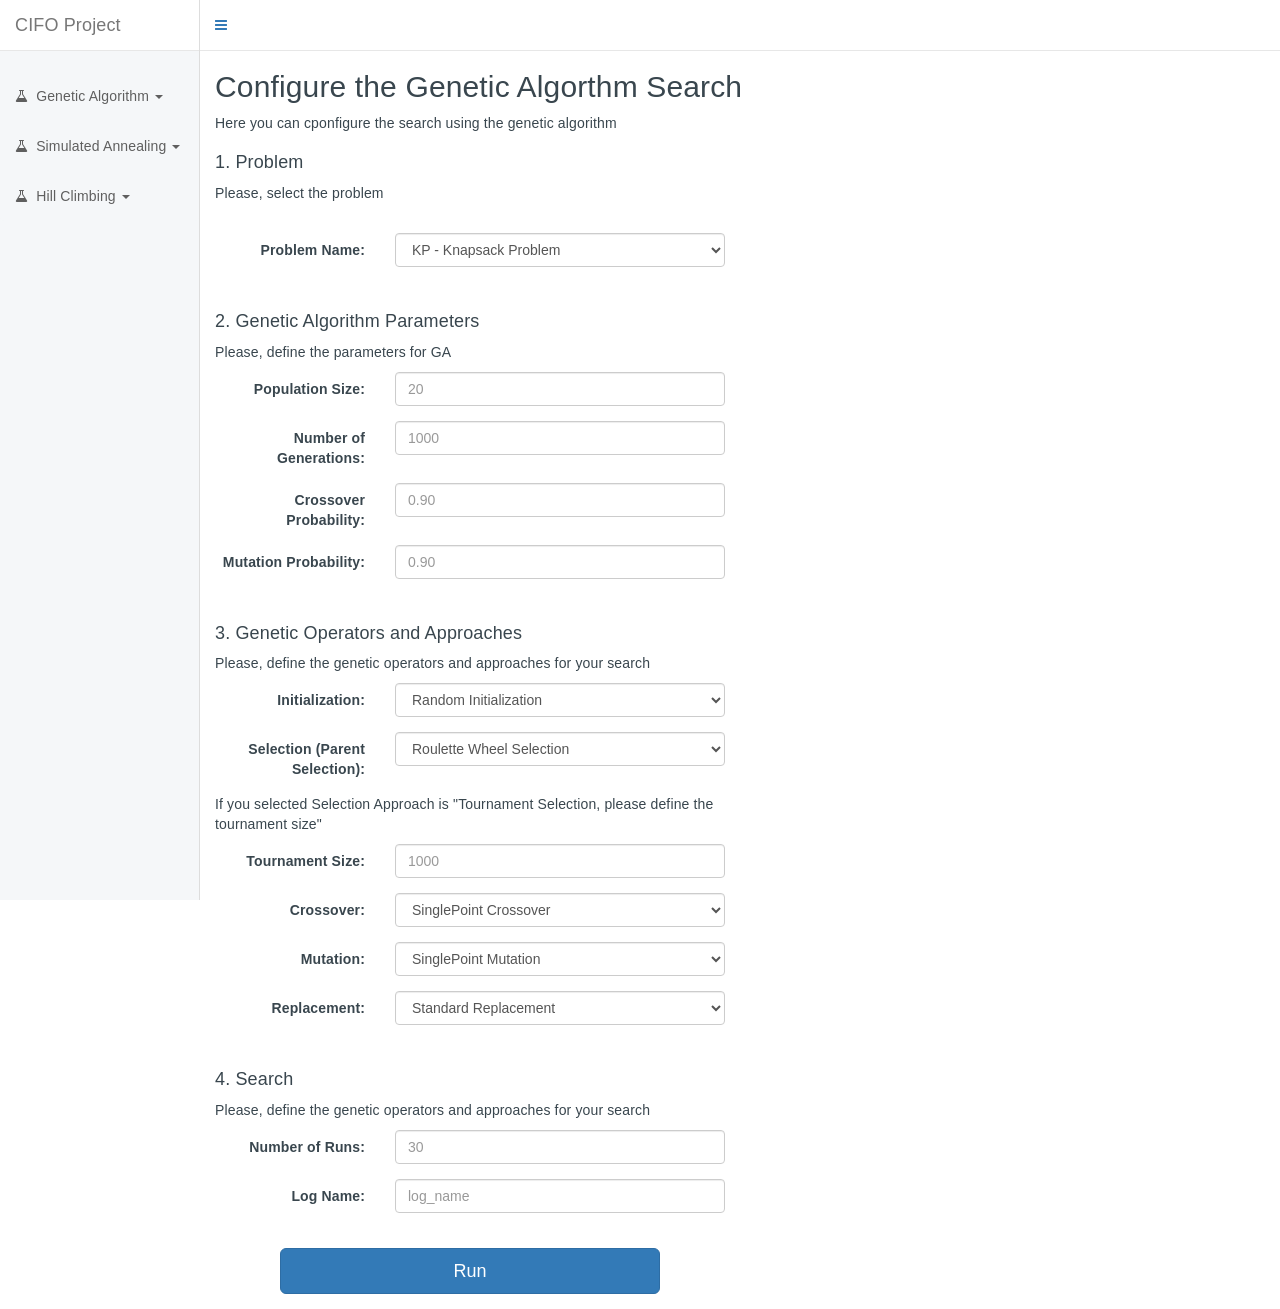
<file: Optimization Problems/Code/templates/index.html>
<!DOCTYPE html>
<html lang="en" >
<head>
  <meta charset="UTF-8">
  <title>CIFO</title>
  
  <link rel='stylesheet' href='../static/bootstrap-3.3.7/dist/css/bootstrap.min.css' >
  <link rel='stylesheet' href='../static/fontawesome4.7.0/css/font-awesome.min.css'>
  <link rel='stylesheet' href='https://maxcdn.bootstrapcdn.com/font-awesome/4.7.0/css/font-awesome.min.css'>
  <link rel="stylesheet" href="../static/css/style.css">

</head>
<body>
<!-- partial:index.partial.html -->
<nav class="mnb navbar navbar-default navbar-fixed-top">
  <div class="container-fluid">
    <div class="navbar-header">
      <button type="button" class="navbar-toggle collapsed" data-toggle="collapse" data-target="#navbar" aria-expanded="false" aria-controls="navbar">
        <span class="sr-only">Toggle navigation</span>
        <i class="ic fa fa-bars"></i>
      </button>
      <div style="padding: 15px 0;">
         <a href="#" id="msbo"><i class="ic fa fa-bars"></i></a>
      </div>
    </div>
    <div id="navbar" class="navbar-collapse collapse">
    </div>
  </div>
</nav>
<!--msb: main sidebar-->
<div class="msb bg-color-info" id="msb">
		<nav class="navbar navbar-default" role="navigation">
			<!-- Brand and toggle get grouped for better mobile display -->
			<div class="navbar-header">
				<div class="brand-wrapper">
					<!-- Brand -->
					<div class="brand-name-wrapper">
						<a class="navbar-brand" href="#">
							CIFO Project
						</a>
					</div>
				</div>
			</div>

			<!-- Main Menu -->
			<div class="side-menu-container">
				<ul class="nav navbar-nav">

          <!-- Dropdown GA
          ---------------------------------------------------------------------------------- -->
          <li class="panel panel-default">
            <a href="#GA_submenu" data-toggle="collapse" aria-expanded="false" class="dropdown-toggle">
                <i class="fa fa-flask"></i>Genetic Algorithm
                <span class="caret"></span>
            </a>
            <ul class="panel-body nav navbar-nav collapse list-unstyled" id="GA_submenu">
                <li><a href="#"><i class="fa fa-play-circle"></i>Search</a></li>
                <li><a href="#"><i class="fa fa-play-circle"></i>Report</a></li>
            </ul>
          </li>

          <!-- Dropdown SA
          ---------------------------------------------------------------------------------- -->
          <li class="panel panel-default">
              <a href="#SA_submenu" data-toggle="collapse" aria-expanded="false" class="dropdown-toggle">
                  <i class="fa fa-flask"></i>Simulated Annealing
                  <span class="caret"></span>
              </a>
              <ul class="panel-body nav navbar-nav collapse list-unstyled" id="SA_submenu">
                  <li><a href="#"><i class="fa fa-play-circle"></i>Search</a></li>
                  <li><a href="#"><i class="fa fa-play-circle"></i>Report</a></li>
              </ul>
            </li>


          <!-- Dropdown HC
          ---------------------------------------------------------------------------------- -->
          <li class="panel panel-default">
              <a href="#HC_submenu" data-toggle="collapse" aria-expanded="false" class="dropdown-toggle">
                  <i class="fa fa-flask"></i>Hill Climbing
                  <span class="caret"></span>
              </a>
              <ul class="panel-body nav navbar-nav collapse list-unstyled" id="HC_submenu">
                  <li><a href="#"><i class="fa fa-play-circle"></i>Search</a></li>
                  <li><a href="#"><i class="fa fa-play-circle"></i>Report</a></li>
              </ul>
            </li>  
        </ul>
			</div><!-- /.navbar-collapse -->
		</nav>  
</div>


<!--main content wrapper-->
<div class="mcw">
  <div class="container-fluid">
    <h2 clss="bd-title">Configure the Genetic Algorthm Search</h2>
    
    <div class="row">
      <div class="col-md-12">
       <p>Here you can cponfigure the search using the genetic algorithm</p>
      </div>
    </div>

    <h4 clss="bd-title">1. Problem</h4>
    <p>Please, select the problem</p>

    <div class="row">
        <div class="col-md-6">
           <br>
            <!-- Problem 
            ------------------------------------------------------------------------------------------------------------------------------ -->
            <form class="form-horizontal">

              <!-- Problem
              ------------------------------------------------------------------------------------------------------------------------------ -->
              <div class="form-group">
                  <label class="control-label col-sm-4" for="problem_name">Problem Name:</label>
                  <div class="col-sm-8">
                        <select class="form-control">
                            <option value="volvo">KP - Knapsack Problem</option>
                            <option value="saab">TSP Travel Salesman Problem</option>
                            <option value="mercedes">PIP - Portfolio Investment Problem</option>
                            <option value="audi">...</option>
                        </select>   
                  </div>
              </div>
              
              <br>
              <h4 clss="bd-title">2. Genetic Algorithm Parameters</h4>
              <p>Please, define the parameters for GA</p>
              <!-- Population Size 
              ------------------------------------------------------------------------------------------------------------------------------ -->
              <div class="form-group">
                  <label class="control-label col-sm-4" for="population_size">Population Size:</label>
                  <div class="col-sm-8">
                    <input type="number" class="form-control" id="population_size" placeholder="20" name="population_size">
                  </div>
              </div>
              <!-- Number of generatioons
              ------------------------------------------------------------------------------------------------------------------------------ -->
              <div class="form-group">
                  <label class="control-label col-sm-4" for="number_of_generations">Number of Generations:</label>
                  <div class="col-sm-8">
                    <input type="number" class="form-control" id="number_of_generations" placeholder="1000" name="number_of_generations">
                  </div>
              </div>
              <!-- Cross
              ------------------------------------------------------------------------------------------------------------------------------ -->
              <div class="form-group">
                  <label class="control-label col-sm-4" for="crossover_probability">Crossover Probability:</label>
                  <div class="col-sm-8">
                    <input type="number" class="form-control" id="crossover_probability" placeholder="0.90" name="crossover_probability">
                  </div>
              </div>
              <!-- Population Size 
              ------------------------------------------------------------------------------------------------------------------------------ -->
              <div class="form-group">
                  <label class="control-label col-sm-4" for="mutation_probability">Mutation Probability:</label>
                  <div class="col-sm-8">
                    <input type="number" class="form-control" id="mutation_probability" placeholder="0.90" name="mutation_probability">
                  </div>
              </div>
              
              <br>
              <h4 clss="bd-title">3. Genetic Operators and Approaches</h4>
              <p>Please, define the genetic operators and approaches for your search</p>

              <!-- Initialization
              ------------------------------------------------------------------------------------------------------------------------------ -->
              <div class="form-group">
                  <label class="control-label col-sm-4" for="problem_name">Initialization:</label>
                  <div class="col-sm-8">
                        <select class="form-control">
                            <option value="volvo">Random Initialization</option>
                            <option value="saab">...</option>
                            <option value="mercedes">...</option>
                            <option value="audi">...</option>
                        </select>   
                  </div>
              </div>
              <!-- Selection
              ------------------------------------------------------------------------------------------------------------------------------ -->
              <div class="form-group">
                  <label class="control-label col-sm-4" for="problem_name">Selection (Parent Selection):</label>
                  <div class="col-sm-8">
                        <select class="form-control">
                            <option value="volvo">Roulette Wheel Selection</option>
                            <option value="saab">Rank Selection</option>
                            <option value="mercedes">Tournament Selection</option>
                            <option value="audi">...</option>
                        </select>   
                  </div>
              </div>
              <p>If you selected Selection Approach is "Tournament Selection, please define the tournament size"</p>
              <!-- Tournament Size
              ------------------------------------------------------------------------------------------------------------------------------ -->
              <div class="form-group">
                  <label class="control-label col-sm-4" for="tournament_size">Tournament Size:</label>
                  <div class="col-sm-8">
                    <input type="number" class="form-control" id="number_of_generations" placeholder="1000" name="number_of_generations">
                  </div>
              </div>
              <!-- Crossover
              ------------------------------------------------------------------------------------------------------------------------------ -->
              <div class="form-group">
                  <label class="control-label col-sm-4" for="crossover_approach">Crossover:</label>
                  <div class="col-sm-8">
                        <select class="form-control">
                            <option value="volvo">SinglePoint  Crossover</option>
                            <option value="saab">...</option>
                            <option value="mercedes">...</option>
                            <option value="audi">...</option>
                        </select>   
                  </div>
              </div>
               <!-- Mutation
              ------------------------------------------------------------------------------------------------------------------------------ -->
              <div class="form-group">
                  <label class="control-label col-sm-4" for="mutation_aproach">Mutation:</label>
                  <div class="col-sm-8">
                        <select class="form-control">
                            <option value="volvo">SinglePoint Mutation</option>
                            <option value="saab">...</option>
                            <option value="mercedes">...</option>
                            <option value="audi">...</option>
                        </select>   
                  </div>
              </div>    
              <!-- Replacement
              ------------------------------------------------------------------------------------------------------------------------------ -->
              <div class="form-group">
                  <label class="control-label col-sm-4" for="replacement_approach">Replacement:</label>
                  <div class="col-sm-8">
                        <select class="form-control">
                            <option value="volvo">Standard Replacement</option>
                            <option value="saab">Elitism Replacement</option>
                            <option value="mercedes">...</option>
                            <option value="audi">...</option>
                        </select>   
                  </div>
              </div> 
              
              
              <br>
              <h4 clss="bd-title">4. Search</h4>
              <p>Please, define the genetic operators and approaches for your search</p>
              <!-- Number of Runs
              ------------------------------------------------------------------------------------------------------------------------------ -->
              <div class="form-group">
                  <label class="control-label col-sm-4" for="tournament_size">Number of Runs:</label>
                  <div class="col-sm-8">
                    <input type="number" class="form-control" id="number_of_runs" placeholder="30" name="number_of_runs">
                  </div>
              </div>

              <!-- Log File Name
              ------------------------------------------------------------------------------------------------------------------------------ -->
              <div class="form-group">
                  <label class="control-label col-sm-4" for="tournament_size">Log Name:</label>
                  <div class="col-sm-8">
                    <input type="text" class="form-control" id="log_filename" placeholder="log_name" name="log_filename">
                  </div>
              </div>

              <br>

              <div class="row">
                <div class="form-group">
                  <div class="col-sm-2"> </div>
                  <input class="btn btn-primary btn-lg col-sm-8" type="submit" value="Run">
                  <div class="col-sm-2"> </div>
                </div>
              </div>
          </form>
        </div>
    </div>
    


</div>


<!-- partial -->
<script src='../static/js/jquery-3.4.1.js'></script>
<script src='../static/bootstrap-3.3.7/dist/js/bootstrap.js'></script>
<script src="../static/js/script.js"></script>

</body>
</html>
</file>
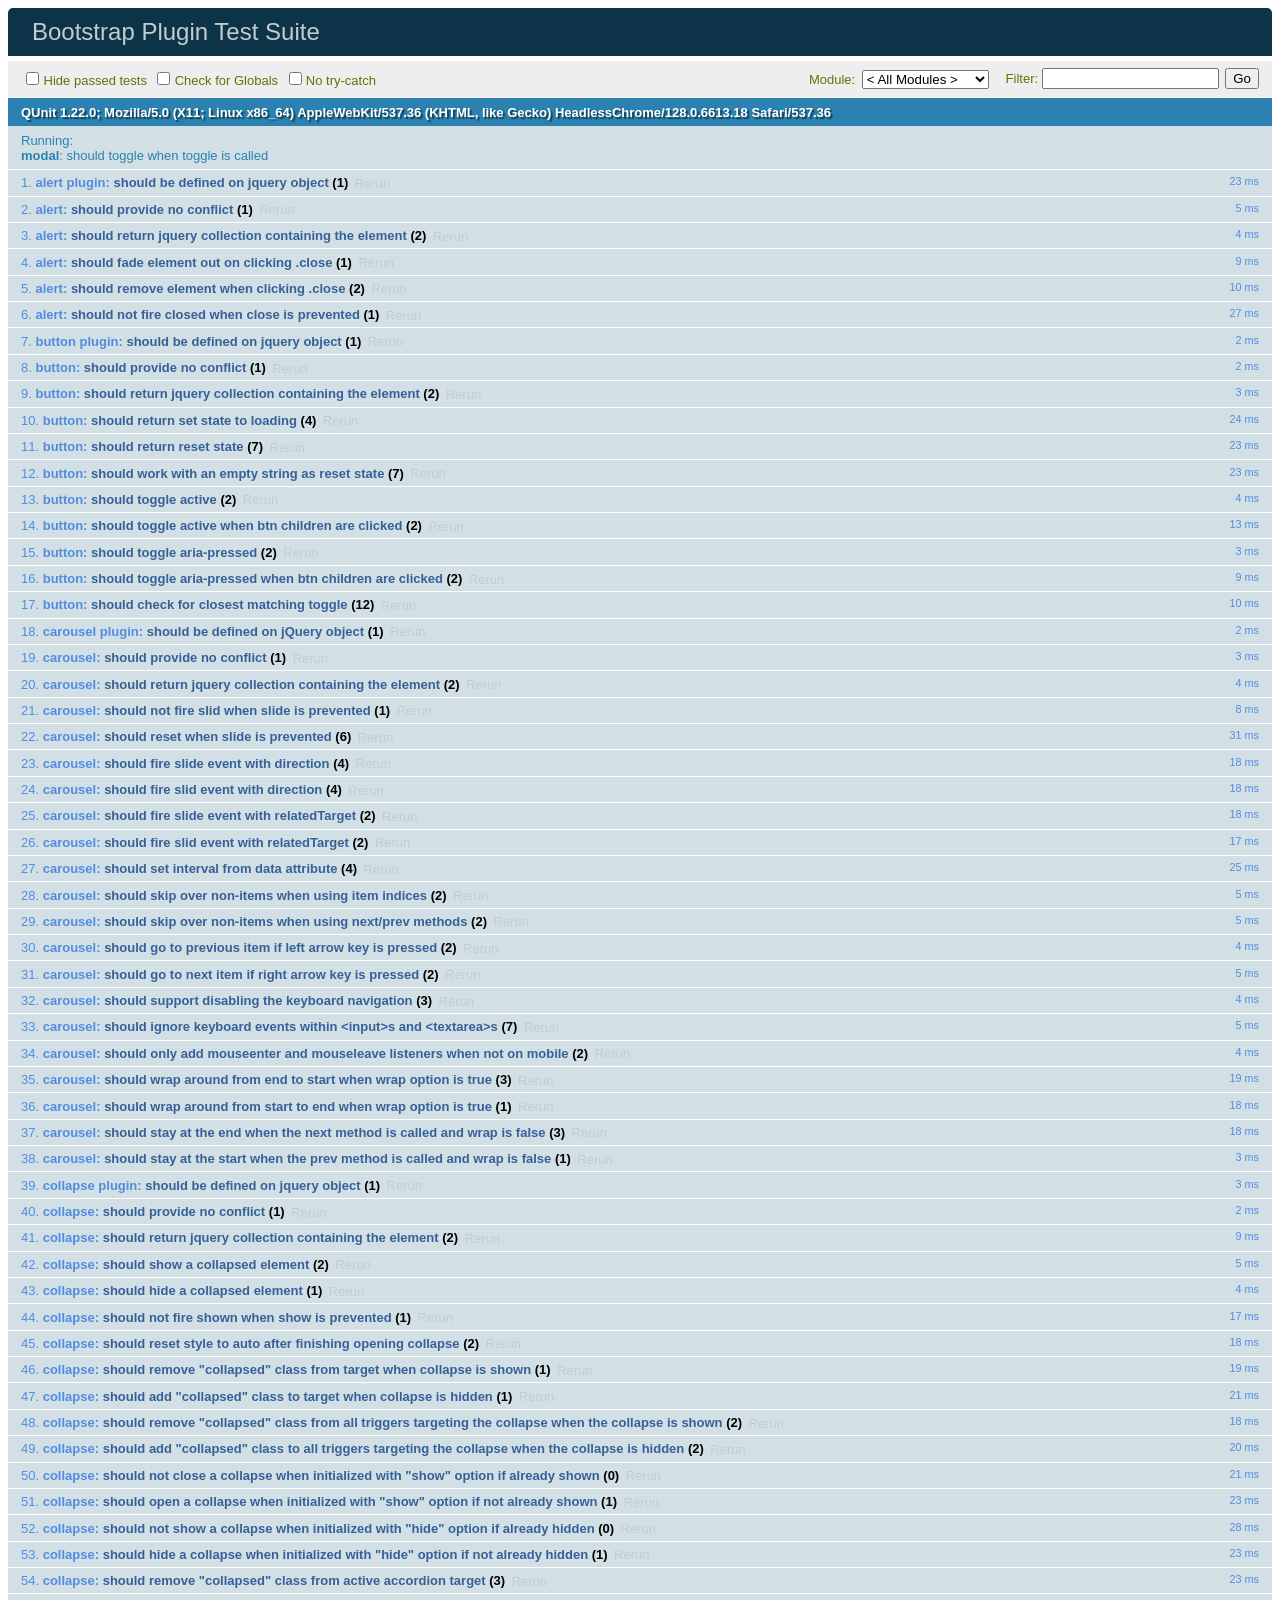
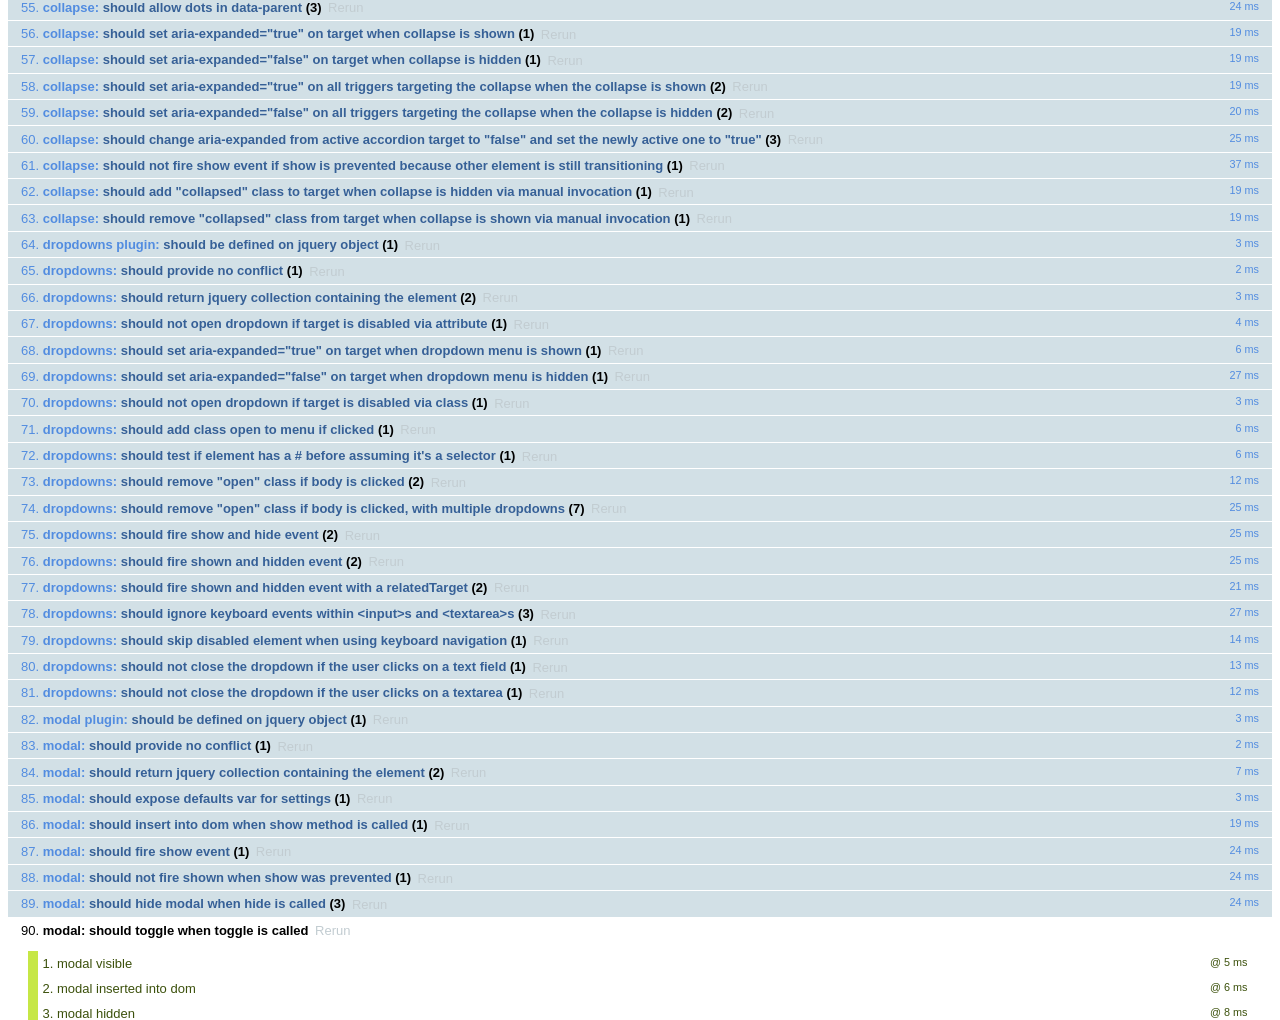
<file: Optimization Problems/Code/static/bootstrap-3.3.7/js/tests/index.html>
<!DOCTYPE html>
<html>
  <head>
    <meta charset="utf-8">
    <title>Bootstrap Plugin Test Suite</title>
    <meta name="viewport" content="width=device-width, initial-scale=1">

    <!-- jQuery -->
    <script src="vendor/jquery.min.js"></script>
    <script>
      // Disable jQuery event aliases to ensure we don't accidentally use any of them
      (function () {
        var eventAliases = [
          'blur',
          'focus',
          'focusin',
          'focusout',
          'load',
          'resize',
          'scroll',
          'unload',
          'click',
          'dblclick',
          'mousedown',
          'mouseup',
          'mousemove',
          'mouseover',
          'mouseout',
          'mouseenter',
          'mouseleave',
          'change',
          'select',
          'submit',
          'keydown',
          'keypress',
          'keyup',
          'error',
          'contextmenu',
          'hover',
          'bind',
          'unbind',
          'delegate',
          'undelegate'
        ]
        for (var i = 0; i < eventAliases.length; i++) {
          var eventAlias = eventAliases[i]
          $.fn[eventAlias] = function () {
            throw new Error('Using the ".' + eventAlias + '()" method is not allowed, so that Bootstrap can be compatible with custom jQuery builds which exclude the "event aliases" module that defines said method. See https://github.com/twbs/bootstrap/blob/master/CONTRIBUTING.md#js')
          }
        }
      })()
    </script>

    <!-- QUnit -->
    <link rel="stylesheet" href="vendor/qunit.css" media="screen">
    <script src="vendor/qunit.js"></script>
    <script>
      // See https://github.com/axemclion/grunt-saucelabs#test-result-details-with-qunit
      var log = []
      // Require assert.expect in each test
      QUnit.config.requireExpects = true
      QUnit.done(function (testResults) {
        var tests = []
        for (var i = 0, len = log.length; i < len; i++) {
          var details = log[i]
          tests.push({
            name: details.name,
            result: details.result,
            expected: details.expected,
            actual: details.actual,
            source: details.source
          })
        }
        testResults.tests = tests

        window.global_test_results = testResults
      })

      QUnit.testStart(function (testDetails) {
        $(window).scrollTop(0)
        QUnit.log(function (details) {
          if (!details.result) {
            details.name = testDetails.name
            log.push(details)
          }
        })
      })

      // Cleanup
      QUnit.testDone(function () {
        $('#qunit-fixture').empty()
        $('#modal-test, .modal-backdrop').remove()
      })

      // Display fixture on-screen on iOS to avoid false positives
      if (/iPhone|iPad|iPod/.test(navigator.userAgent)) {
        QUnit.begin(function() {
          $('#qunit-fixture').css({ top: 0, left: 0 })
        })

        QUnit.done(function () {
          $('#qunit-fixture').css({ top: '', left: '' })
        })
      }

      // Disable deprecated global QUnit method aliases in preparation for QUnit v2
      (function () {
        var methodNames = [
          'async',
          'asyncTest',
          'deepEqual',
          'equal',
          'expect',
          'module',
          'notDeepEqual',
          'notEqual',
          'notPropEqual',
          'notStrictEqual',
          'ok',
          'propEqual',
          'push',
          'start',
          'stop',
          'strictEqual',
          'test',
          'throws'
        ];
        for (var i = 0; i < methodNames.length; i++) {
          var methodName = methodNames[i];
          window[methodName] = undefined;
        }
      })();
    </script>

    <!-- Plugin sources -->
    <script>$.support.transition = false</script>
    <script src="../../js/alert.js"></script>
    <script src="../../js/button.js"></script>
    <script src="../../js/carousel.js"></script>
    <script src="../../js/collapse.js"></script>
    <script src="../../js/dropdown.js"></script>
    <script src="../../js/modal.js"></script>
    <script src="../../js/scrollspy.js"></script>
    <script src="../../js/tab.js"></script>
    <script src="../../js/tooltip.js"></script>
    <script src="../../js/popover.js"></script>
    <script src="../../js/affix.js"></script>

    <!-- Unit tests -->
    <script src="unit/alert.js"></script>
    <script src="unit/button.js"></script>
    <script src="unit/carousel.js"></script>
    <script src="unit/collapse.js"></script>
    <script src="unit/dropdown.js"></script>
    <script src="unit/modal.js"></script>
    <script src="unit/scrollspy.js"></script>
    <script src="unit/tab.js"></script>
    <script src="unit/tooltip.js"></script>
    <script src="unit/popover.js"></script>
    <script src="unit/affix.js"></script>

  </head>
  <body>
    <div id="qunit-container">
      <div id="qunit"></div>
      <div id="qunit-fixture"></div>
    </div>
  </body>
</html>
</file>
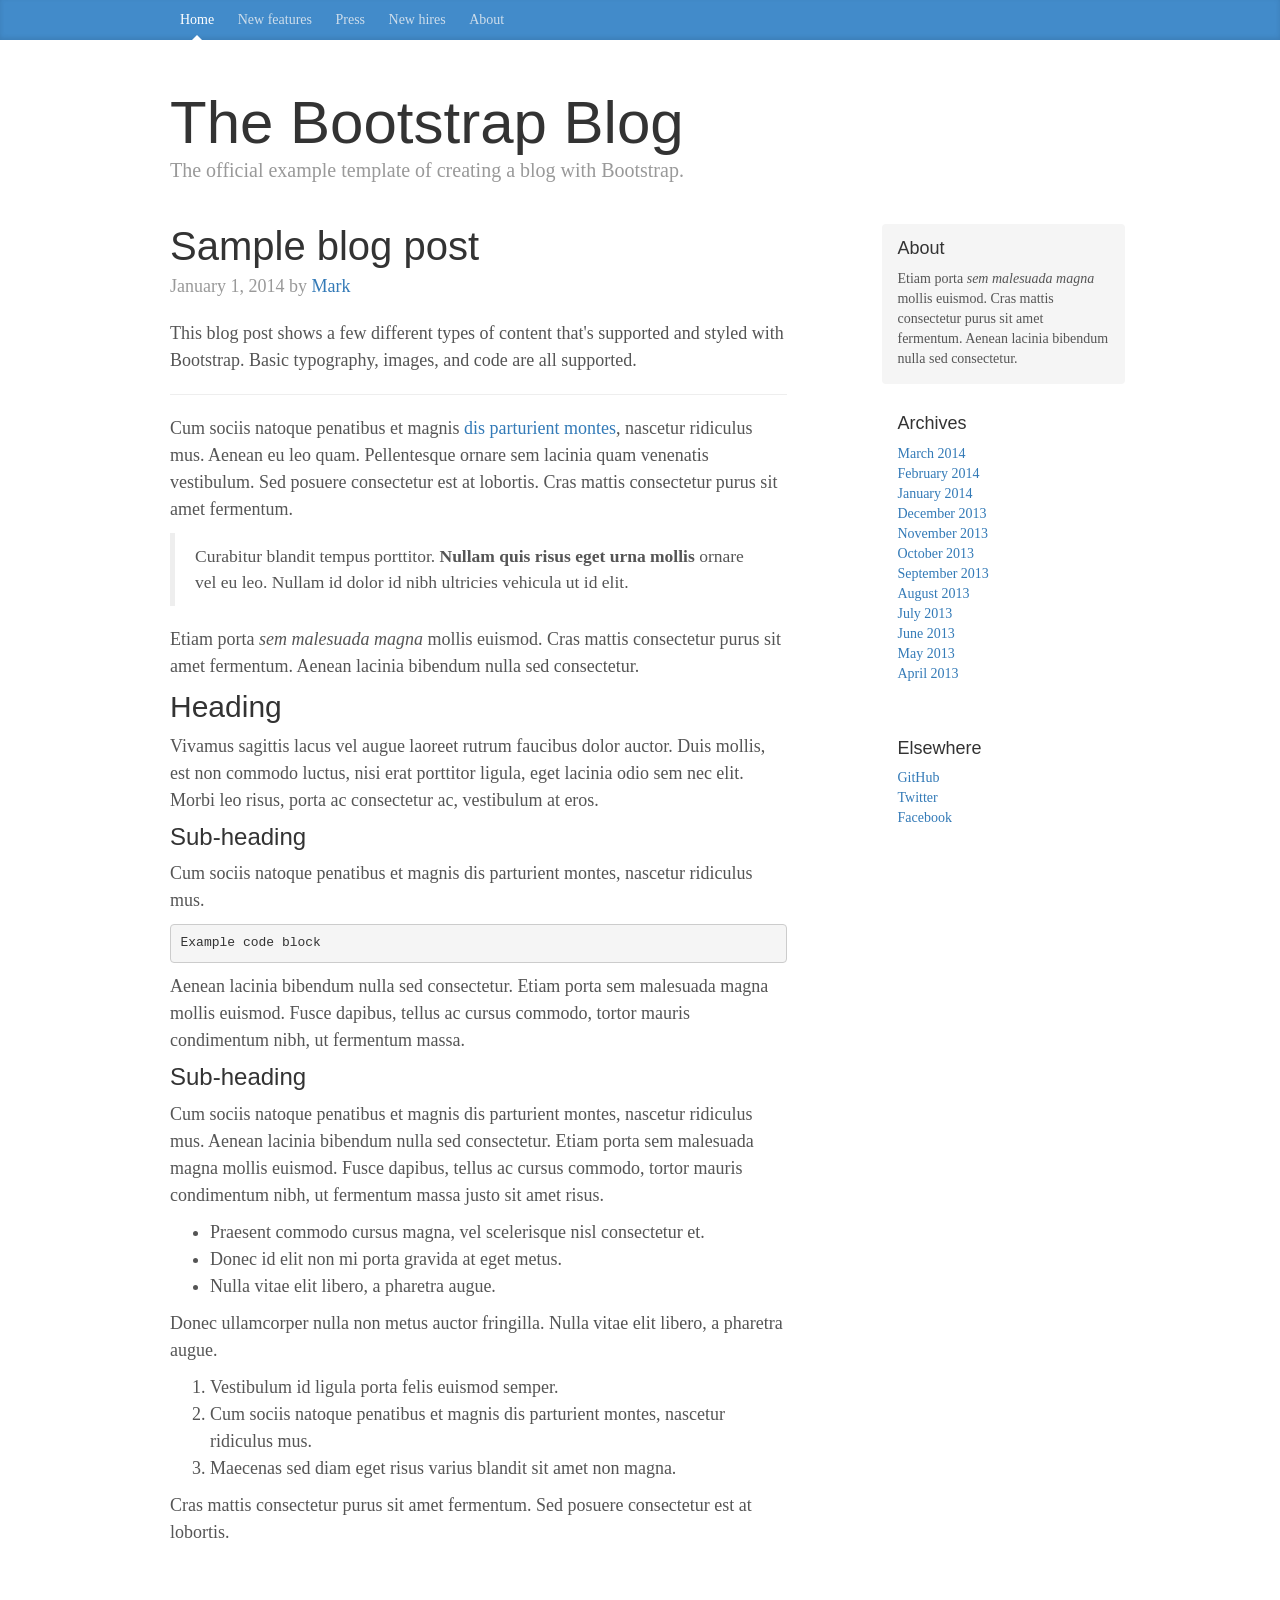
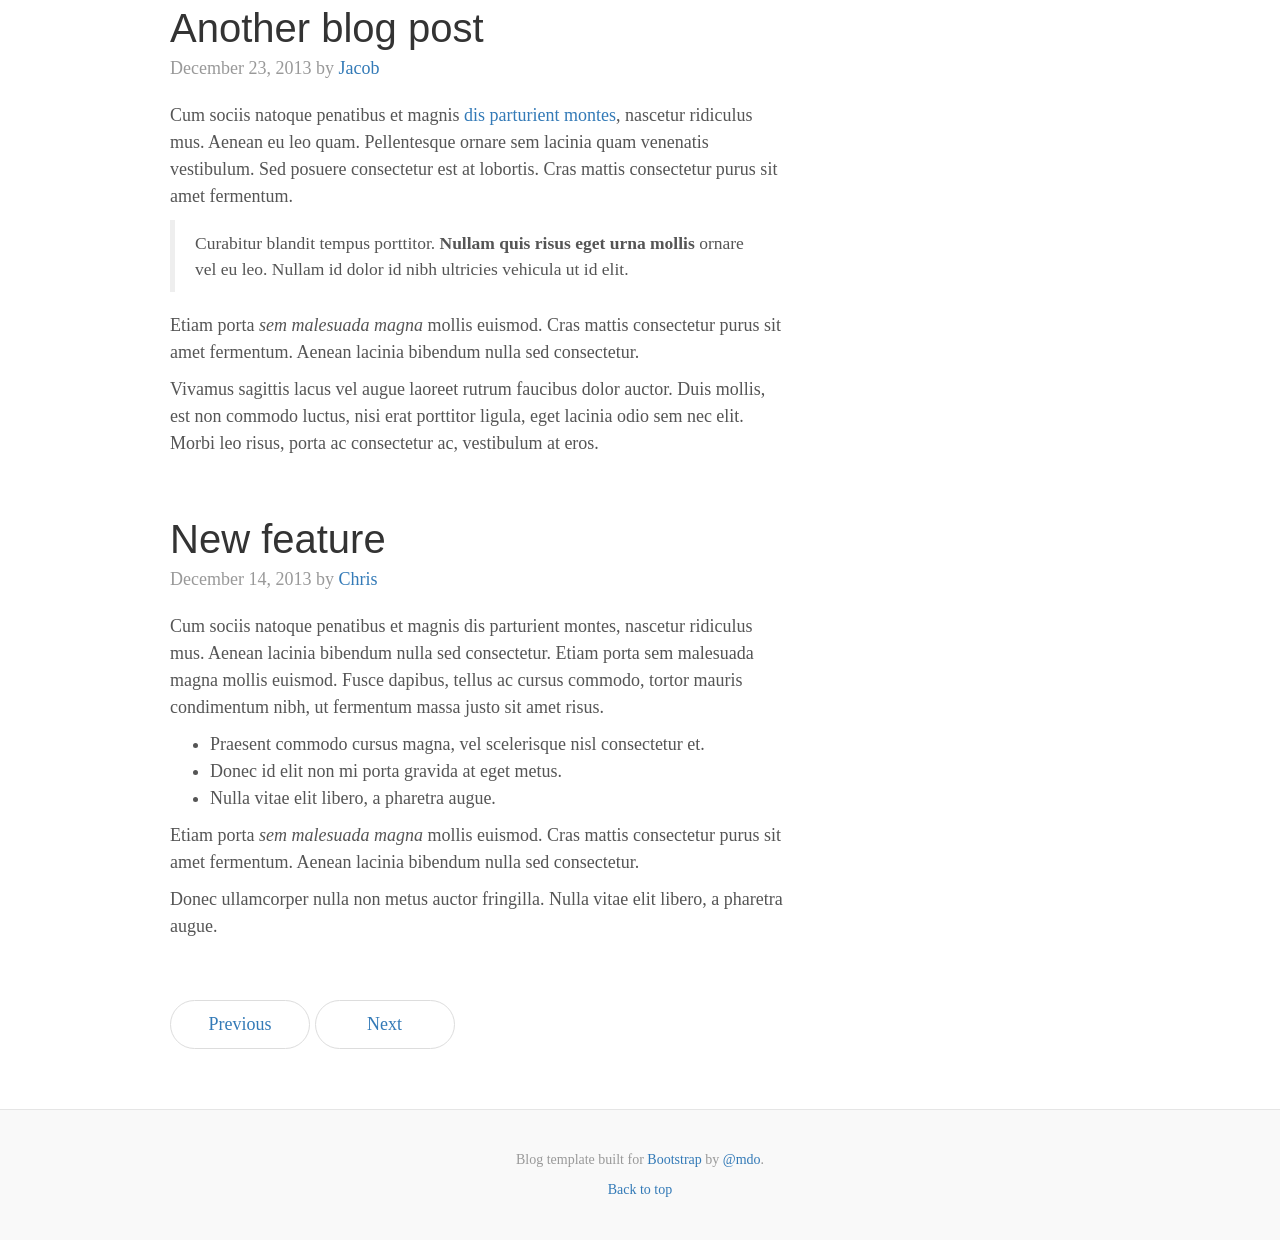
<file: Optimization Problems/Code/static/bootstrap-3.3.7/docs/examples/blog/index.html>
<!DOCTYPE html>
<html lang="en">
  <head>
    <meta charset="utf-8">
    <meta http-equiv="X-UA-Compatible" content="IE=edge">
    <meta name="viewport" content="width=device-width, initial-scale=1">
    <!-- The above 3 meta tags *must* come first in the head; any other head content must come *after* these tags -->
    <meta name="description" content="">
    <meta name="author" content="">
    <link rel="icon" href="../../favicon.ico">

    <title>Blog Template for Bootstrap</title>

    <!-- Bootstrap core CSS -->
    <link href="../../dist/css/bootstrap.min.css" rel="stylesheet">

    <!-- IE10 viewport hack for Surface/desktop Windows 8 bug -->
    <link href="../../assets/css/ie10-viewport-bug-workaround.css" rel="stylesheet">

    <!-- Custom styles for this template -->
    <link href="blog.css" rel="stylesheet">

    <!-- Just for debugging purposes. Don't actually copy these 2 lines! -->
    <!--[if lt IE 9]><script src="../../assets/js/ie8-responsive-file-warning.js"></script><![endif]-->
    <script src="../../assets/js/ie-emulation-modes-warning.js"></script>

    <!-- HTML5 shim and Respond.js for IE8 support of HTML5 elements and media queries -->
    <!--[if lt IE 9]>
      <script src="https://oss.maxcdn.com/html5shiv/3.7.3/html5shiv.min.js"></script>
      <script src="https://oss.maxcdn.com/respond/1.4.2/respond.min.js"></script>
    <![endif]-->
  </head>

  <body>

    <div class="blog-masthead">
      <div class="container">
        <nav class="blog-nav">
          <a class="blog-nav-item active" href="#">Home</a>
          <a class="blog-nav-item" href="#">New features</a>
          <a class="blog-nav-item" href="#">Press</a>
          <a class="blog-nav-item" href="#">New hires</a>
          <a class="blog-nav-item" href="#">About</a>
        </nav>
      </div>
    </div>

    <div class="container">

      <div class="blog-header">
        <h1 class="blog-title">The Bootstrap Blog</h1>
        <p class="lead blog-description">The official example template of creating a blog with Bootstrap.</p>
      </div>

      <div class="row">

        <div class="col-sm-8 blog-main">

          <div class="blog-post">
            <h2 class="blog-post-title">Sample blog post</h2>
            <p class="blog-post-meta">January 1, 2014 by <a href="#">Mark</a></p>

            <p>This blog post shows a few different types of content that's supported and styled with Bootstrap. Basic typography, images, and code are all supported.</p>
            <hr>
            <p>Cum sociis natoque penatibus et magnis <a href="#">dis parturient montes</a>, nascetur ridiculus mus. Aenean eu leo quam. Pellentesque ornare sem lacinia quam venenatis vestibulum. Sed posuere consectetur est at lobortis. Cras mattis consectetur purus sit amet fermentum.</p>
            <blockquote>
              <p>Curabitur blandit tempus porttitor. <strong>Nullam quis risus eget urna mollis</strong> ornare vel eu leo. Nullam id dolor id nibh ultricies vehicula ut id elit.</p>
            </blockquote>
            <p>Etiam porta <em>sem malesuada magna</em> mollis euismod. Cras mattis consectetur purus sit amet fermentum. Aenean lacinia bibendum nulla sed consectetur.</p>
            <h2>Heading</h2>
            <p>Vivamus sagittis lacus vel augue laoreet rutrum faucibus dolor auctor. Duis mollis, est non commodo luctus, nisi erat porttitor ligula, eget lacinia odio sem nec elit. Morbi leo risus, porta ac consectetur ac, vestibulum at eros.</p>
            <h3>Sub-heading</h3>
            <p>Cum sociis natoque penatibus et magnis dis parturient montes, nascetur ridiculus mus.</p>
            <pre><code>Example code block</code></pre>
            <p>Aenean lacinia bibendum nulla sed consectetur. Etiam porta sem malesuada magna mollis euismod. Fusce dapibus, tellus ac cursus commodo, tortor mauris condimentum nibh, ut fermentum massa.</p>
            <h3>Sub-heading</h3>
            <p>Cum sociis natoque penatibus et magnis dis parturient montes, nascetur ridiculus mus. Aenean lacinia bibendum nulla sed consectetur. Etiam porta sem malesuada magna mollis euismod. Fusce dapibus, tellus ac cursus commodo, tortor mauris condimentum nibh, ut fermentum massa justo sit amet risus.</p>
            <ul>
              <li>Praesent commodo cursus magna, vel scelerisque nisl consectetur et.</li>
              <li>Donec id elit non mi porta gravida at eget metus.</li>
              <li>Nulla vitae elit libero, a pharetra augue.</li>
            </ul>
            <p>Donec ullamcorper nulla non metus auctor fringilla. Nulla vitae elit libero, a pharetra augue.</p>
            <ol>
              <li>Vestibulum id ligula porta felis euismod semper.</li>
              <li>Cum sociis natoque penatibus et magnis dis parturient montes, nascetur ridiculus mus.</li>
              <li>Maecenas sed diam eget risus varius blandit sit amet non magna.</li>
            </ol>
            <p>Cras mattis consectetur purus sit amet fermentum. Sed posuere consectetur est at lobortis.</p>
          </div><!-- /.blog-post -->

          <div class="blog-post">
            <h2 class="blog-post-title">Another blog post</h2>
            <p class="blog-post-meta">December 23, 2013 by <a href="#">Jacob</a></p>

            <p>Cum sociis natoque penatibus et magnis <a href="#">dis parturient montes</a>, nascetur ridiculus mus. Aenean eu leo quam. Pellentesque ornare sem lacinia quam venenatis vestibulum. Sed posuere consectetur est at lobortis. Cras mattis consectetur purus sit amet fermentum.</p>
            <blockquote>
              <p>Curabitur blandit tempus porttitor. <strong>Nullam quis risus eget urna mollis</strong> ornare vel eu leo. Nullam id dolor id nibh ultricies vehicula ut id elit.</p>
            </blockquote>
            <p>Etiam porta <em>sem malesuada magna</em> mollis euismod. Cras mattis consectetur purus sit amet fermentum. Aenean lacinia bibendum nulla sed consectetur.</p>
            <p>Vivamus sagittis lacus vel augue laoreet rutrum faucibus dolor auctor. Duis mollis, est non commodo luctus, nisi erat porttitor ligula, eget lacinia odio sem nec elit. Morbi leo risus, porta ac consectetur ac, vestibulum at eros.</p>
          </div><!-- /.blog-post -->

          <div class="blog-post">
            <h2 class="blog-post-title">New feature</h2>
            <p class="blog-post-meta">December 14, 2013 by <a href="#">Chris</a></p>

            <p>Cum sociis natoque penatibus et magnis dis parturient montes, nascetur ridiculus mus. Aenean lacinia bibendum nulla sed consectetur. Etiam porta sem malesuada magna mollis euismod. Fusce dapibus, tellus ac cursus commodo, tortor mauris condimentum nibh, ut fermentum massa justo sit amet risus.</p>
            <ul>
              <li>Praesent commodo cursus magna, vel scelerisque nisl consectetur et.</li>
              <li>Donec id elit non mi porta gravida at eget metus.</li>
              <li>Nulla vitae elit libero, a pharetra augue.</li>
            </ul>
            <p>Etiam porta <em>sem malesuada magna</em> mollis euismod. Cras mattis consectetur purus sit amet fermentum. Aenean lacinia bibendum nulla sed consectetur.</p>
            <p>Donec ullamcorper nulla non metus auctor fringilla. Nulla vitae elit libero, a pharetra augue.</p>
          </div><!-- /.blog-post -->

          <nav>
            <ul class="pager">
              <li><a href="#">Previous</a></li>
              <li><a href="#">Next</a></li>
            </ul>
          </nav>

        </div><!-- /.blog-main -->

        <div class="col-sm-3 col-sm-offset-1 blog-sidebar">
          <div class="sidebar-module sidebar-module-inset">
            <h4>About</h4>
            <p>Etiam porta <em>sem malesuada magna</em> mollis euismod. Cras mattis consectetur purus sit amet fermentum. Aenean lacinia bibendum nulla sed consectetur.</p>
          </div>
          <div class="sidebar-module">
            <h4>Archives</h4>
            <ol class="list-unstyled">
              <li><a href="#">March 2014</a></li>
              <li><a href="#">February 2014</a></li>
              <li><a href="#">January 2014</a></li>
              <li><a href="#">December 2013</a></li>
              <li><a href="#">November 2013</a></li>
              <li><a href="#">October 2013</a></li>
              <li><a href="#">September 2013</a></li>
              <li><a href="#">August 2013</a></li>
              <li><a href="#">July 2013</a></li>
              <li><a href="#">June 2013</a></li>
              <li><a href="#">May 2013</a></li>
              <li><a href="#">April 2013</a></li>
            </ol>
          </div>
          <div class="sidebar-module">
            <h4>Elsewhere</h4>
            <ol class="list-unstyled">
              <li><a href="#">GitHub</a></li>
              <li><a href="#">Twitter</a></li>
              <li><a href="#">Facebook</a></li>
            </ol>
          </div>
        </div><!-- /.blog-sidebar -->

      </div><!-- /.row -->

    </div><!-- /.container -->

    <footer class="blog-footer">
      <p>Blog template built for <a href="http://getbootstrap.com">Bootstrap</a> by <a href="https://twitter.com/mdo">@mdo</a>.</p>
      <p>
        <a href="#">Back to top</a>
      </p>
    </footer>


    <!-- Bootstrap core JavaScript
    ================================================== -->
    <!-- Placed at the end of the document so the pages load faster -->
    <script src="https://ajax.googleapis.com/ajax/libs/jquery/1.12.4/jquery.min.js"></script>
    <script>window.jQuery || document.write('<script src="../../assets/js/vendor/jquery.min.js"><\/script>')</script>
    <script src="../../dist/js/bootstrap.min.js"></script>
    <!-- IE10 viewport hack for Surface/desktop Windows 8 bug -->
    <script src="../../assets/js/ie10-viewport-bug-workaround.js"></script>
  </body>
</html>
</file>
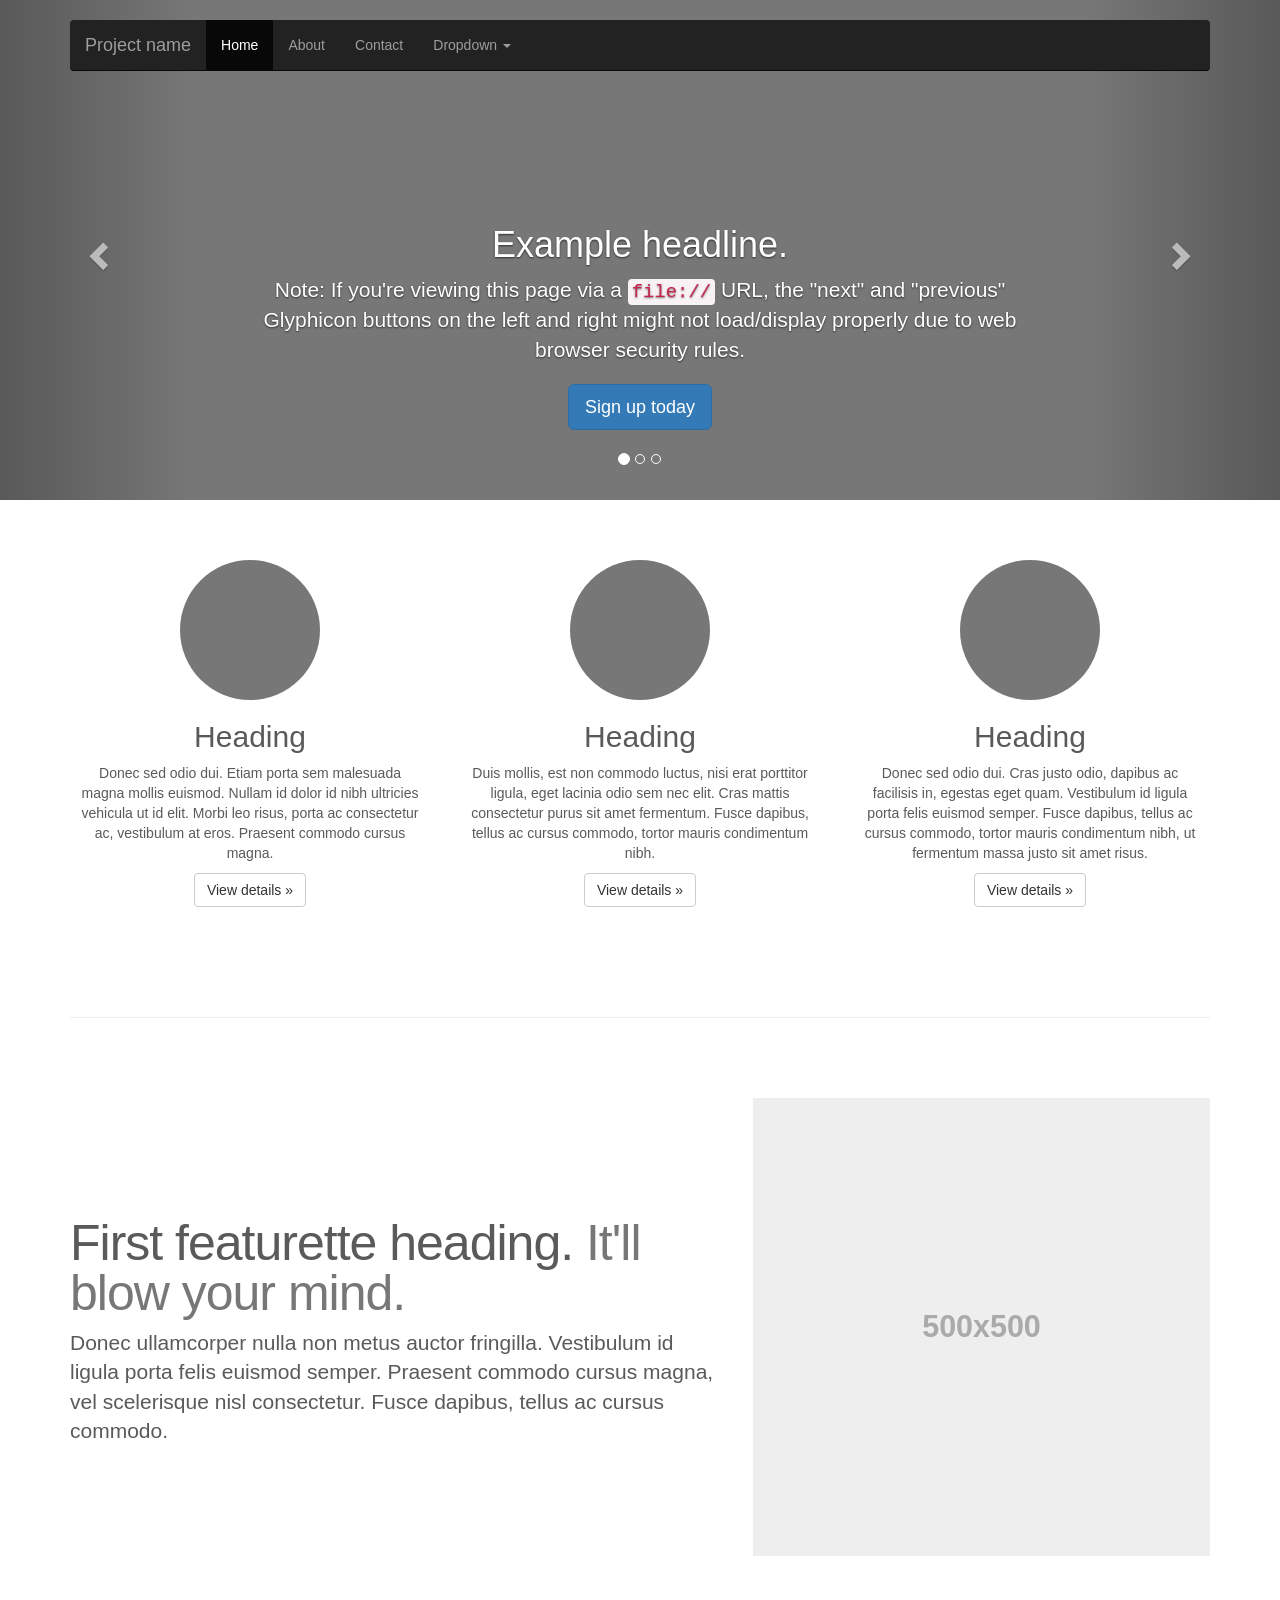
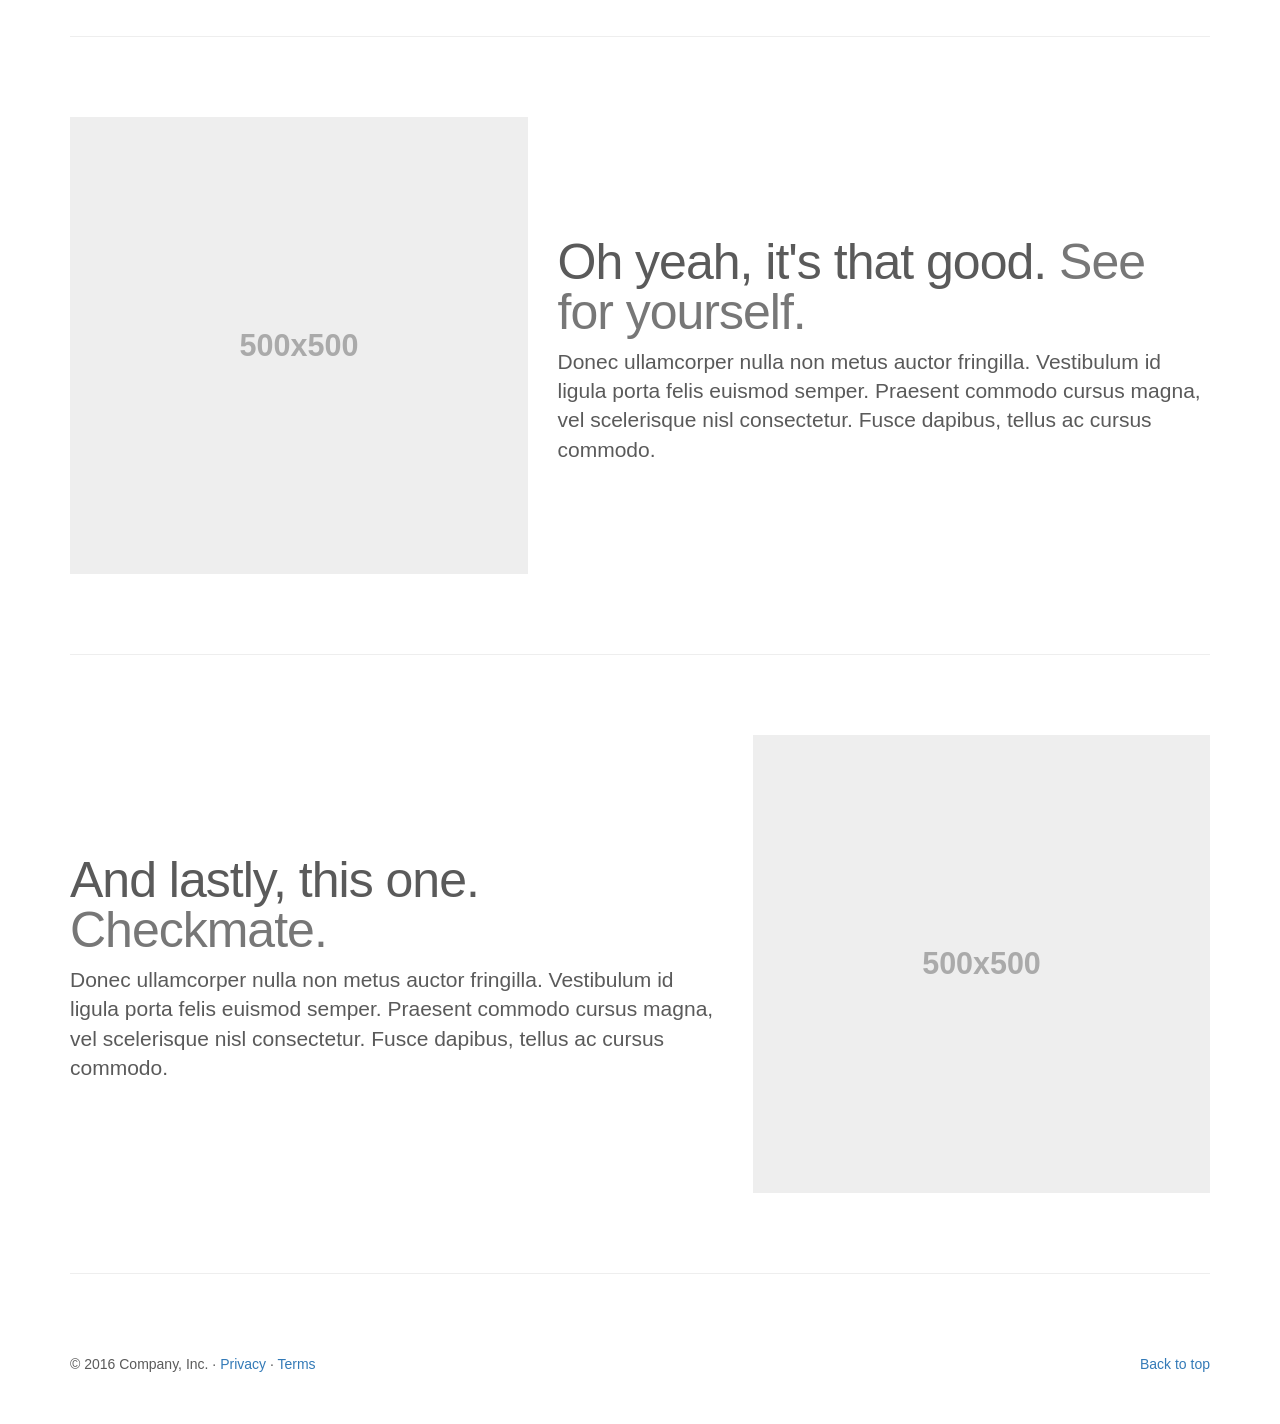
<file: Optimization Problems/Code/static/bootstrap-3.3.7/docs/examples/carousel/index.html>
<!DOCTYPE html>
<html lang="en">
  <head>
    <meta charset="utf-8">
    <meta http-equiv="X-UA-Compatible" content="IE=edge">
    <meta name="viewport" content="width=device-width, initial-scale=1">
    <!-- The above 3 meta tags *must* come first in the head; any other head content must come *after* these tags -->
    <meta name="description" content="">
    <meta name="author" content="">
    <link rel="icon" href="../../favicon.ico">

    <title>Carousel Template for Bootstrap</title>

    <!-- Bootstrap core CSS -->
    <link href="../../dist/css/bootstrap.min.css" rel="stylesheet">

    <!-- IE10 viewport hack for Surface/desktop Windows 8 bug -->
    <link href="../../assets/css/ie10-viewport-bug-workaround.css" rel="stylesheet">

    <!-- Just for debugging purposes. Don't actually copy these 2 lines! -->
    <!--[if lt IE 9]><script src="../../assets/js/ie8-responsive-file-warning.js"></script><![endif]-->
    <script src="../../assets/js/ie-emulation-modes-warning.js"></script>

    <!-- HTML5 shim and Respond.js for IE8 support of HTML5 elements and media queries -->
    <!--[if lt IE 9]>
      <script src="https://oss.maxcdn.com/html5shiv/3.7.3/html5shiv.min.js"></script>
      <script src="https://oss.maxcdn.com/respond/1.4.2/respond.min.js"></script>
    <![endif]-->

    <!-- Custom styles for this template -->
    <link href="carousel.css" rel="stylesheet">
  </head>
<!-- NAVBAR
================================================== -->
  <body>
    <div class="navbar-wrapper">
      <div class="container">

        <nav class="navbar navbar-inverse navbar-static-top">
          <div class="container">
            <div class="navbar-header">
              <button type="button" class="navbar-toggle collapsed" data-toggle="collapse" data-target="#navbar" aria-expanded="false" aria-controls="navbar">
                <span class="sr-only">Toggle navigation</span>
                <span class="icon-bar"></span>
                <span class="icon-bar"></span>
                <span class="icon-bar"></span>
              </button>
              <a class="navbar-brand" href="#">Project name</a>
            </div>
            <div id="navbar" class="navbar-collapse collapse">
              <ul class="nav navbar-nav">
                <li class="active"><a href="#">Home</a></li>
                <li><a href="#about">About</a></li>
                <li><a href="#contact">Contact</a></li>
                <li class="dropdown">
                  <a href="#" class="dropdown-toggle" data-toggle="dropdown" role="button" aria-haspopup="true" aria-expanded="false">Dropdown <span class="caret"></span></a>
                  <ul class="dropdown-menu">
                    <li><a href="#">Action</a></li>
                    <li><a href="#">Another action</a></li>
                    <li><a href="#">Something else here</a></li>
                    <li role="separator" class="divider"></li>
                    <li class="dropdown-header">Nav header</li>
                    <li><a href="#">Separated link</a></li>
                    <li><a href="#">One more separated link</a></li>
                  </ul>
                </li>
              </ul>
            </div>
          </div>
        </nav>

      </div>
    </div>


    <!-- Carousel
    ================================================== -->
    <div id="myCarousel" class="carousel slide" data-ride="carousel">
      <!-- Indicators -->
      <ol class="carousel-indicators">
        <li data-target="#myCarousel" data-slide-to="0" class="active"></li>
        <li data-target="#myCarousel" data-slide-to="1"></li>
        <li data-target="#myCarousel" data-slide-to="2"></li>
      </ol>
      <div class="carousel-inner" role="listbox">
        <div class="item active">
          <img class="first-slide" src="[data-uri]" alt="First slide">
          <div class="container">
            <div class="carousel-caption">
              <h1>Example headline.</h1>
              <p>Note: If you're viewing this page via a <code>file://</code> URL, the "next" and "previous" Glyphicon buttons on the left and right might not load/display properly due to web browser security rules.</p>
              <p><a class="btn btn-lg btn-primary" href="#" role="button">Sign up today</a></p>
            </div>
          </div>
        </div>
        <div class="item">
          <img class="second-slide" src="[data-uri]" alt="Second slide">
          <div class="container">
            <div class="carousel-caption">
              <h1>Another example headline.</h1>
              <p>Cras justo odio, dapibus ac facilisis in, egestas eget quam. Donec id elit non mi porta gravida at eget metus. Nullam id dolor id nibh ultricies vehicula ut id elit.</p>
              <p><a class="btn btn-lg btn-primary" href="#" role="button">Learn more</a></p>
            </div>
          </div>
        </div>
        <div class="item">
          <img class="third-slide" src="[data-uri]" alt="Third slide">
          <div class="container">
            <div class="carousel-caption">
              <h1>One more for good measure.</h1>
              <p>Cras justo odio, dapibus ac facilisis in, egestas eget quam. Donec id elit non mi porta gravida at eget metus. Nullam id dolor id nibh ultricies vehicula ut id elit.</p>
              <p><a class="btn btn-lg btn-primary" href="#" role="button">Browse gallery</a></p>
            </div>
          </div>
        </div>
      </div>
      <a class="left carousel-control" href="#myCarousel" role="button" data-slide="prev">
        <span class="glyphicon glyphicon-chevron-left" aria-hidden="true"></span>
        <span class="sr-only">Previous</span>
      </a>
      <a class="right carousel-control" href="#myCarousel" role="button" data-slide="next">
        <span class="glyphicon glyphicon-chevron-right" aria-hidden="true"></span>
        <span class="sr-only">Next</span>
      </a>
    </div><!-- /.carousel -->


    <!-- Marketing messaging and featurettes
    ================================================== -->
    <!-- Wrap the rest of the page in another container to center all the content. -->

    <div class="container marketing">

      <!-- Three columns of text below the carousel -->
      <div class="row">
        <div class="col-lg-4">
          <img class="img-circle" src="[data-uri]" alt="Generic placeholder image" width="140" height="140">
          <h2>Heading</h2>
          <p>Donec sed odio dui. Etiam porta sem malesuada magna mollis euismod. Nullam id dolor id nibh ultricies vehicula ut id elit. Morbi leo risus, porta ac consectetur ac, vestibulum at eros. Praesent commodo cursus magna.</p>
          <p><a class="btn btn-default" href="#" role="button">View details &raquo;</a></p>
        </div><!-- /.col-lg-4 -->
        <div class="col-lg-4">
          <img class="img-circle" src="[data-uri]" alt="Generic placeholder image" width="140" height="140">
          <h2>Heading</h2>
          <p>Duis mollis, est non commodo luctus, nisi erat porttitor ligula, eget lacinia odio sem nec elit. Cras mattis consectetur purus sit amet fermentum. Fusce dapibus, tellus ac cursus commodo, tortor mauris condimentum nibh.</p>
          <p><a class="btn btn-default" href="#" role="button">View details &raquo;</a></p>
        </div><!-- /.col-lg-4 -->
        <div class="col-lg-4">
          <img class="img-circle" src="[data-uri]" alt="Generic placeholder image" width="140" height="140">
          <h2>Heading</h2>
          <p>Donec sed odio dui. Cras justo odio, dapibus ac facilisis in, egestas eget quam. Vestibulum id ligula porta felis euismod semper. Fusce dapibus, tellus ac cursus commodo, tortor mauris condimentum nibh, ut fermentum massa justo sit amet risus.</p>
          <p><a class="btn btn-default" href="#" role="button">View details &raquo;</a></p>
        </div><!-- /.col-lg-4 -->
      </div><!-- /.row -->


      <!-- START THE FEATURETTES -->

      <hr class="featurette-divider">

      <div class="row featurette">
        <div class="col-md-7">
          <h2 class="featurette-heading">First featurette heading. <span class="text-muted">It'll blow your mind.</span></h2>
          <p class="lead">Donec ullamcorper nulla non metus auctor fringilla. Vestibulum id ligula porta felis euismod semper. Praesent commodo cursus magna, vel scelerisque nisl consectetur. Fusce dapibus, tellus ac cursus commodo.</p>
        </div>
        <div class="col-md-5">
          <img class="featurette-image img-responsive center-block" data-src="holder.js/500x500/auto" alt="Generic placeholder image">
        </div>
      </div>

      <hr class="featurette-divider">

      <div class="row featurette">
        <div class="col-md-7 col-md-push-5">
          <h2 class="featurette-heading">Oh yeah, it's that good. <span class="text-muted">See for yourself.</span></h2>
          <p class="lead">Donec ullamcorper nulla non metus auctor fringilla. Vestibulum id ligula porta felis euismod semper. Praesent commodo cursus magna, vel scelerisque nisl consectetur. Fusce dapibus, tellus ac cursus commodo.</p>
        </div>
        <div class="col-md-5 col-md-pull-7">
          <img class="featurette-image img-responsive center-block" data-src="holder.js/500x500/auto" alt="Generic placeholder image">
        </div>
      </div>

      <hr class="featurette-divider">

      <div class="row featurette">
        <div class="col-md-7">
          <h2 class="featurette-heading">And lastly, this one. <span class="text-muted">Checkmate.</span></h2>
          <p class="lead">Donec ullamcorper nulla non metus auctor fringilla. Vestibulum id ligula porta felis euismod semper. Praesent commodo cursus magna, vel scelerisque nisl consectetur. Fusce dapibus, tellus ac cursus commodo.</p>
        </div>
        <div class="col-md-5">
          <img class="featurette-image img-responsive center-block" data-src="holder.js/500x500/auto" alt="Generic placeholder image">
        </div>
      </div>

      <hr class="featurette-divider">

      <!-- /END THE FEATURETTES -->


      <!-- FOOTER -->
      <footer>
        <p class="pull-right"><a href="#">Back to top</a></p>
        <p>&copy; 2016 Company, Inc. &middot; <a href="#">Privacy</a> &middot; <a href="#">Terms</a></p>
      </footer>

    </div><!-- /.container -->


    <!-- Bootstrap core JavaScript
    ================================================== -->
    <!-- Placed at the end of the document so the pages load faster -->
    <script src="https://ajax.googleapis.com/ajax/libs/jquery/1.12.4/jquery.min.js"></script>
    <script>window.jQuery || document.write('<script src="../../assets/js/vendor/jquery.min.js"><\/script>')</script>
    <script src="../../dist/js/bootstrap.min.js"></script>
    <!-- Just to make our placeholder images work. Don't actually copy the next line! -->
    <script src="../../assets/js/vendor/holder.min.js"></script>
    <!-- IE10 viewport hack for Surface/desktop Windows 8 bug -->
    <script src="../../assets/js/ie10-viewport-bug-workaround.js"></script>
  </body>
</html>
</file>
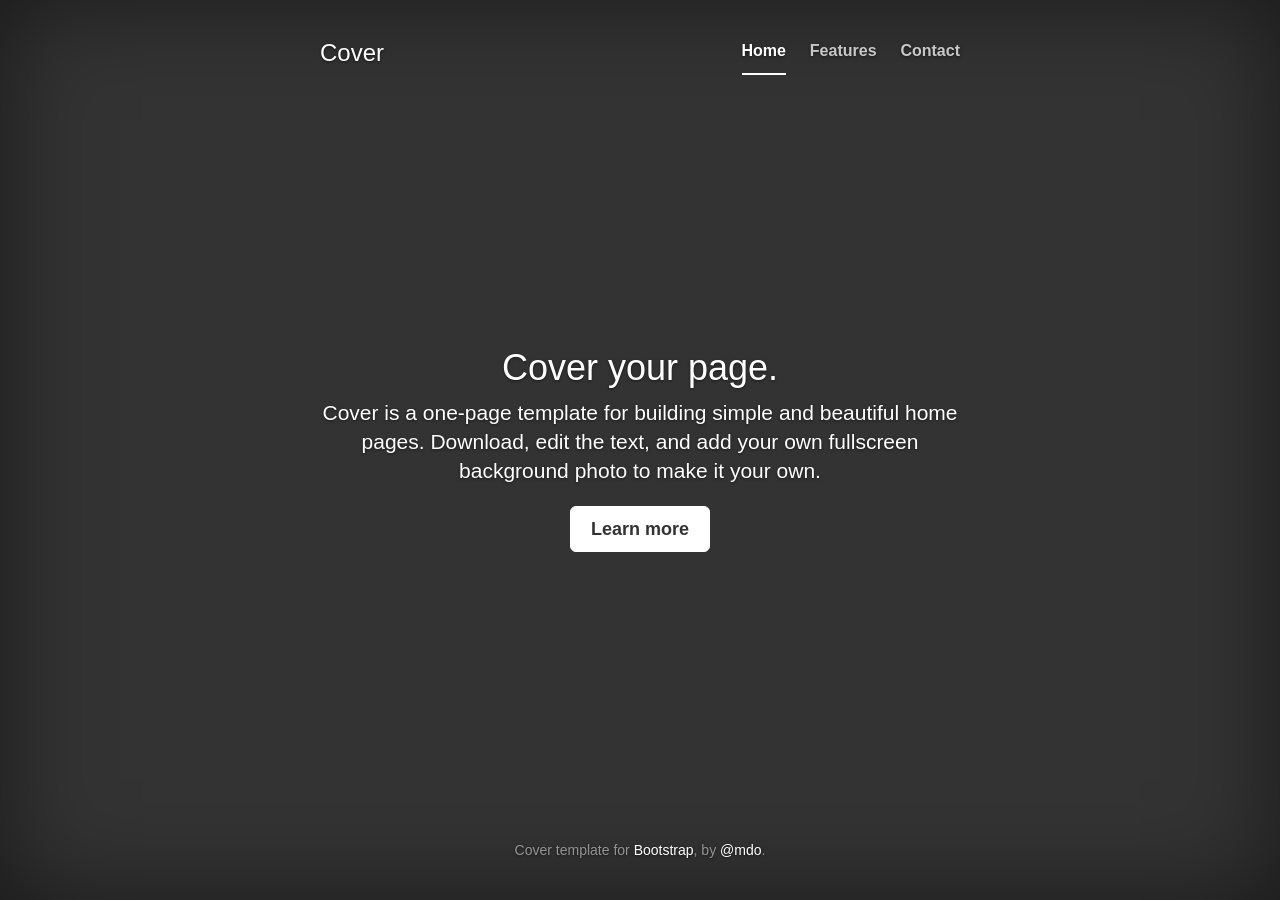
<file: Optimization Problems/Code/static/bootstrap-3.3.7/docs/examples/cover/index.html>
<!DOCTYPE html>
<html lang="en">
  <head>
    <meta charset="utf-8">
    <meta http-equiv="X-UA-Compatible" content="IE=edge">
    <meta name="viewport" content="width=device-width, initial-scale=1">
    <!-- The above 3 meta tags *must* come first in the head; any other head content must come *after* these tags -->
    <meta name="description" content="">
    <meta name="author" content="">
    <link rel="icon" href="../../favicon.ico">

    <title>Cover Template for Bootstrap</title>

    <!-- Bootstrap core CSS -->
    <link href="../../dist/css/bootstrap.min.css" rel="stylesheet">

    <!-- IE10 viewport hack for Surface/desktop Windows 8 bug -->
    <link href="../../assets/css/ie10-viewport-bug-workaround.css" rel="stylesheet">

    <!-- Custom styles for this template -->
    <link href="cover.css" rel="stylesheet">

    <!-- Just for debugging purposes. Don't actually copy these 2 lines! -->
    <!--[if lt IE 9]><script src="../../assets/js/ie8-responsive-file-warning.js"></script><![endif]-->
    <script src="../../assets/js/ie-emulation-modes-warning.js"></script>

    <!-- HTML5 shim and Respond.js for IE8 support of HTML5 elements and media queries -->
    <!--[if lt IE 9]>
      <script src="https://oss.maxcdn.com/html5shiv/3.7.3/html5shiv.min.js"></script>
      <script src="https://oss.maxcdn.com/respond/1.4.2/respond.min.js"></script>
    <![endif]-->
  </head>

  <body>

    <div class="site-wrapper">

      <div class="site-wrapper-inner">

        <div class="cover-container">

          <div class="masthead clearfix">
            <div class="inner">
              <h3 class="masthead-brand">Cover</h3>
              <nav>
                <ul class="nav masthead-nav">
                  <li class="active"><a href="#">Home</a></li>
                  <li><a href="#">Features</a></li>
                  <li><a href="#">Contact</a></li>
                </ul>
              </nav>
            </div>
          </div>

          <div class="inner cover">
            <h1 class="cover-heading">Cover your page.</h1>
            <p class="lead">Cover is a one-page template for building simple and beautiful home pages. Download, edit the text, and add your own fullscreen background photo to make it your own.</p>
            <p class="lead">
              <a href="#" class="btn btn-lg btn-default">Learn more</a>
            </p>
          </div>

          <div class="mastfoot">
            <div class="inner">
              <p>Cover template for <a href="http://getbootstrap.com">Bootstrap</a>, by <a href="https://twitter.com/mdo">@mdo</a>.</p>
            </div>
          </div>

        </div>

      </div>

    </div>

    <!-- Bootstrap core JavaScript
    ================================================== -->
    <!-- Placed at the end of the document so the pages load faster -->
    <script src="https://ajax.googleapis.com/ajax/libs/jquery/1.12.4/jquery.min.js"></script>
    <script>window.jQuery || document.write('<script src="../../assets/js/vendor/jquery.min.js"><\/script>')</script>
    <script src="../../dist/js/bootstrap.min.js"></script>
    <!-- IE10 viewport hack for Surface/desktop Windows 8 bug -->
    <script src="../../assets/js/ie10-viewport-bug-workaround.js"></script>
  </body>
</html>
</file>
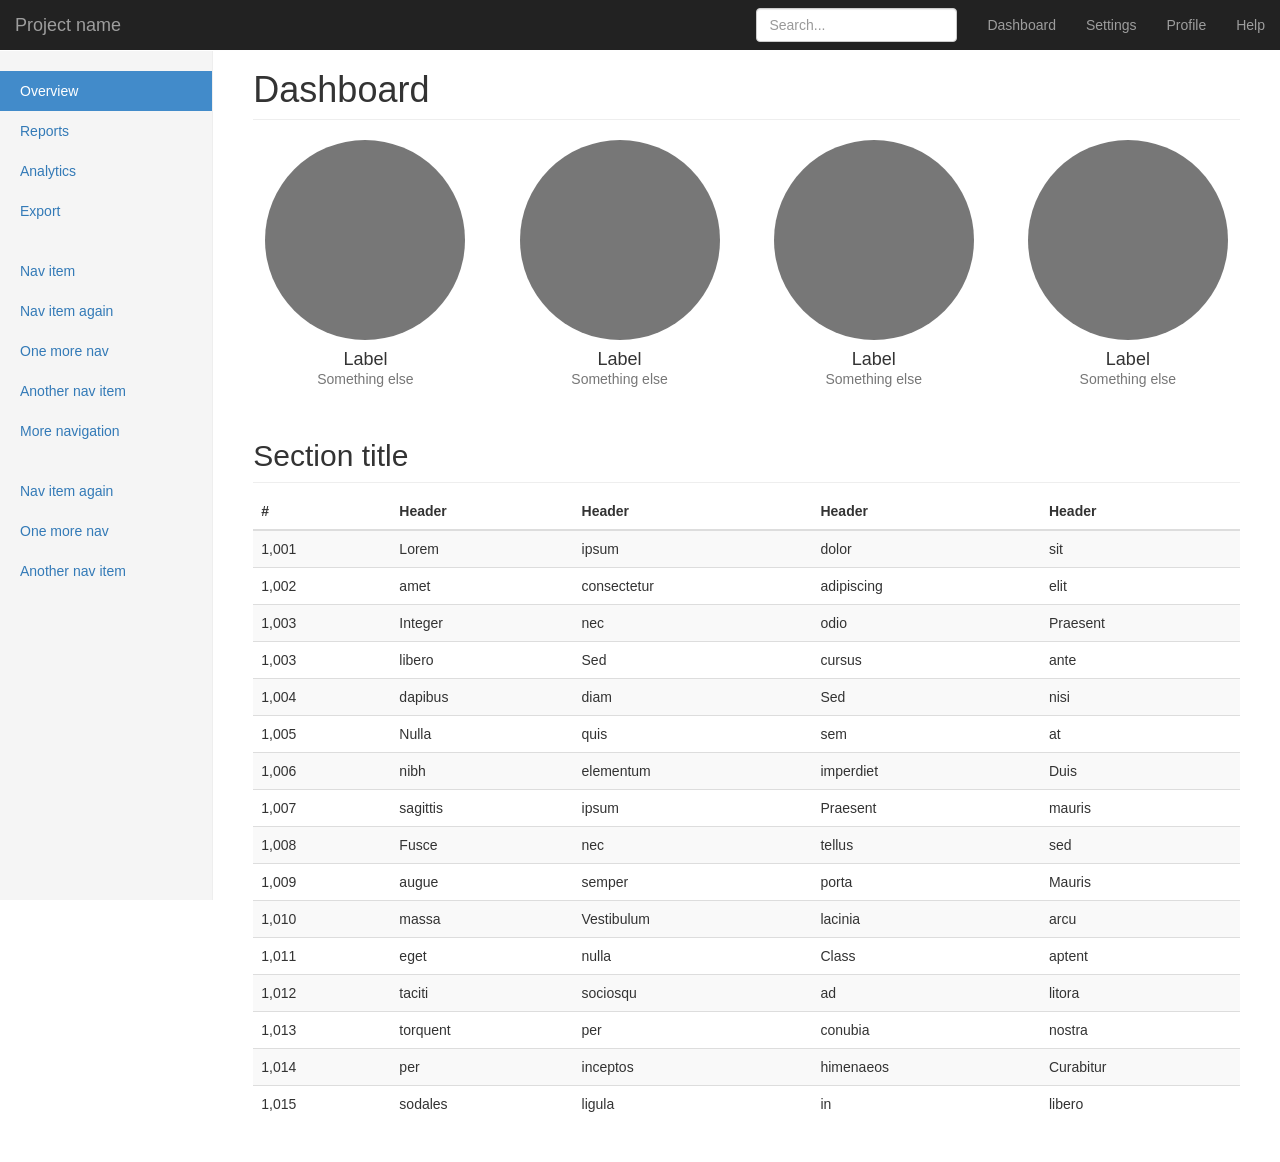
<file: Optimization Problems/Code/static/bootstrap-3.3.7/docs/examples/dashboard/index.html>
<!DOCTYPE html>
<html lang="en">
  <head>
    <meta charset="utf-8">
    <meta http-equiv="X-UA-Compatible" content="IE=edge">
    <meta name="viewport" content="width=device-width, initial-scale=1">
    <!-- The above 3 meta tags *must* come first in the head; any other head content must come *after* these tags -->
    <meta name="description" content="">
    <meta name="author" content="">
    <link rel="icon" href="../../favicon.ico">

    <title>Dashboard Template for Bootstrap</title>

    <!-- Bootstrap core CSS -->
    <link href="../../dist/css/bootstrap.min.css" rel="stylesheet">

    <!-- IE10 viewport hack for Surface/desktop Windows 8 bug -->
    <link href="../../assets/css/ie10-viewport-bug-workaround.css" rel="stylesheet">

    <!-- Custom styles for this template -->
    <link href="dashboard.css" rel="stylesheet">

    <!-- Just for debugging purposes. Don't actually copy these 2 lines! -->
    <!--[if lt IE 9]><script src="../../assets/js/ie8-responsive-file-warning.js"></script><![endif]-->
    <script src="../../assets/js/ie-emulation-modes-warning.js"></script>

    <!-- HTML5 shim and Respond.js for IE8 support of HTML5 elements and media queries -->
    <!--[if lt IE 9]>
      <script src="https://oss.maxcdn.com/html5shiv/3.7.3/html5shiv.min.js"></script>
      <script src="https://oss.maxcdn.com/respond/1.4.2/respond.min.js"></script>
    <![endif]-->
  </head>

  <body>

    <nav class="navbar navbar-inverse navbar-fixed-top">
      <div class="container-fluid">
        <div class="navbar-header">
          <button type="button" class="navbar-toggle collapsed" data-toggle="collapse" data-target="#navbar" aria-expanded="false" aria-controls="navbar">
            <span class="sr-only">Toggle navigation</span>
            <span class="icon-bar"></span>
            <span class="icon-bar"></span>
            <span class="icon-bar"></span>
          </button>
          <a class="navbar-brand" href="#">Project name</a>
        </div>
        <div id="navbar" class="navbar-collapse collapse">
          <ul class="nav navbar-nav navbar-right">
            <li><a href="#">Dashboard</a></li>
            <li><a href="#">Settings</a></li>
            <li><a href="#">Profile</a></li>
            <li><a href="#">Help</a></li>
          </ul>
          <form class="navbar-form navbar-right">
            <input type="text" class="form-control" placeholder="Search...">
          </form>
        </div>
      </div>
    </nav>

    <div class="container-fluid">
      <div class="row">
        <div class="col-sm-3 col-md-2 sidebar">
          <ul class="nav nav-sidebar">
            <li class="active"><a href="#">Overview <span class="sr-only">(current)</span></a></li>
            <li><a href="#">Reports</a></li>
            <li><a href="#">Analytics</a></li>
            <li><a href="#">Export</a></li>
          </ul>
          <ul class="nav nav-sidebar">
            <li><a href="">Nav item</a></li>
            <li><a href="">Nav item again</a></li>
            <li><a href="">One more nav</a></li>
            <li><a href="">Another nav item</a></li>
            <li><a href="">More navigation</a></li>
          </ul>
          <ul class="nav nav-sidebar">
            <li><a href="">Nav item again</a></li>
            <li><a href="">One more nav</a></li>
            <li><a href="">Another nav item</a></li>
          </ul>
        </div>
        <div class="col-sm-9 col-sm-offset-3 col-md-10 col-md-offset-2 main">
          <h1 class="page-header">Dashboard</h1>

          <div class="row placeholders">
            <div class="col-xs-6 col-sm-3 placeholder">
              <img src="[data-uri]" width="200" height="200" class="img-responsive" alt="Generic placeholder thumbnail">
              <h4>Label</h4>
              <span class="text-muted">Something else</span>
            </div>
            <div class="col-xs-6 col-sm-3 placeholder">
              <img src="[data-uri]" width="200" height="200" class="img-responsive" alt="Generic placeholder thumbnail">
              <h4>Label</h4>
              <span class="text-muted">Something else</span>
            </div>
            <div class="col-xs-6 col-sm-3 placeholder">
              <img src="[data-uri]" width="200" height="200" class="img-responsive" alt="Generic placeholder thumbnail">
              <h4>Label</h4>
              <span class="text-muted">Something else</span>
            </div>
            <div class="col-xs-6 col-sm-3 placeholder">
              <img src="[data-uri]" width="200" height="200" class="img-responsive" alt="Generic placeholder thumbnail">
              <h4>Label</h4>
              <span class="text-muted">Something else</span>
            </div>
          </div>

          <h2 class="sub-header">Section title</h2>
          <div class="table-responsive">
            <table class="table table-striped">
              <thead>
                <tr>
                  <th>#</th>
                  <th>Header</th>
                  <th>Header</th>
                  <th>Header</th>
                  <th>Header</th>
                </tr>
              </thead>
              <tbody>
                <tr>
                  <td>1,001</td>
                  <td>Lorem</td>
                  <td>ipsum</td>
                  <td>dolor</td>
                  <td>sit</td>
                </tr>
                <tr>
                  <td>1,002</td>
                  <td>amet</td>
                  <td>consectetur</td>
                  <td>adipiscing</td>
                  <td>elit</td>
                </tr>
                <tr>
                  <td>1,003</td>
                  <td>Integer</td>
                  <td>nec</td>
                  <td>odio</td>
                  <td>Praesent</td>
                </tr>
                <tr>
                  <td>1,003</td>
                  <td>libero</td>
                  <td>Sed</td>
                  <td>cursus</td>
                  <td>ante</td>
                </tr>
                <tr>
                  <td>1,004</td>
                  <td>dapibus</td>
                  <td>diam</td>
                  <td>Sed</td>
                  <td>nisi</td>
                </tr>
                <tr>
                  <td>1,005</td>
                  <td>Nulla</td>
                  <td>quis</td>
                  <td>sem</td>
                  <td>at</td>
                </tr>
                <tr>
                  <td>1,006</td>
                  <td>nibh</td>
                  <td>elementum</td>
                  <td>imperdiet</td>
                  <td>Duis</td>
                </tr>
                <tr>
                  <td>1,007</td>
                  <td>sagittis</td>
                  <td>ipsum</td>
                  <td>Praesent</td>
                  <td>mauris</td>
                </tr>
                <tr>
                  <td>1,008</td>
                  <td>Fusce</td>
                  <td>nec</td>
                  <td>tellus</td>
                  <td>sed</td>
                </tr>
                <tr>
                  <td>1,009</td>
                  <td>augue</td>
                  <td>semper</td>
                  <td>porta</td>
                  <td>Mauris</td>
                </tr>
                <tr>
                  <td>1,010</td>
                  <td>massa</td>
                  <td>Vestibulum</td>
                  <td>lacinia</td>
                  <td>arcu</td>
                </tr>
                <tr>
                  <td>1,011</td>
                  <td>eget</td>
                  <td>nulla</td>
                  <td>Class</td>
                  <td>aptent</td>
                </tr>
                <tr>
                  <td>1,012</td>
                  <td>taciti</td>
                  <td>sociosqu</td>
                  <td>ad</td>
                  <td>litora</td>
                </tr>
                <tr>
                  <td>1,013</td>
                  <td>torquent</td>
                  <td>per</td>
                  <td>conubia</td>
                  <td>nostra</td>
                </tr>
                <tr>
                  <td>1,014</td>
                  <td>per</td>
                  <td>inceptos</td>
                  <td>himenaeos</td>
                  <td>Curabitur</td>
                </tr>
                <tr>
                  <td>1,015</td>
                  <td>sodales</td>
                  <td>ligula</td>
                  <td>in</td>
                  <td>libero</td>
                </tr>
              </tbody>
            </table>
          </div>
        </div>
      </div>
    </div>

    <!-- Bootstrap core JavaScript
    ================================================== -->
    <!-- Placed at the end of the document so the pages load faster -->
    <script src="https://ajax.googleapis.com/ajax/libs/jquery/1.12.4/jquery.min.js"></script>
    <script>window.jQuery || document.write('<script src="../../assets/js/vendor/jquery.min.js"><\/script>')</script>
    <script src="../../dist/js/bootstrap.min.js"></script>
    <!-- Just to make our placeholder images work. Don't actually copy the next line! -->
    <script src="../../assets/js/vendor/holder.min.js"></script>
    <!-- IE10 viewport hack for Surface/desktop Windows 8 bug -->
    <script src="../../assets/js/ie10-viewport-bug-workaround.js"></script>
  </body>
</html>
</file>
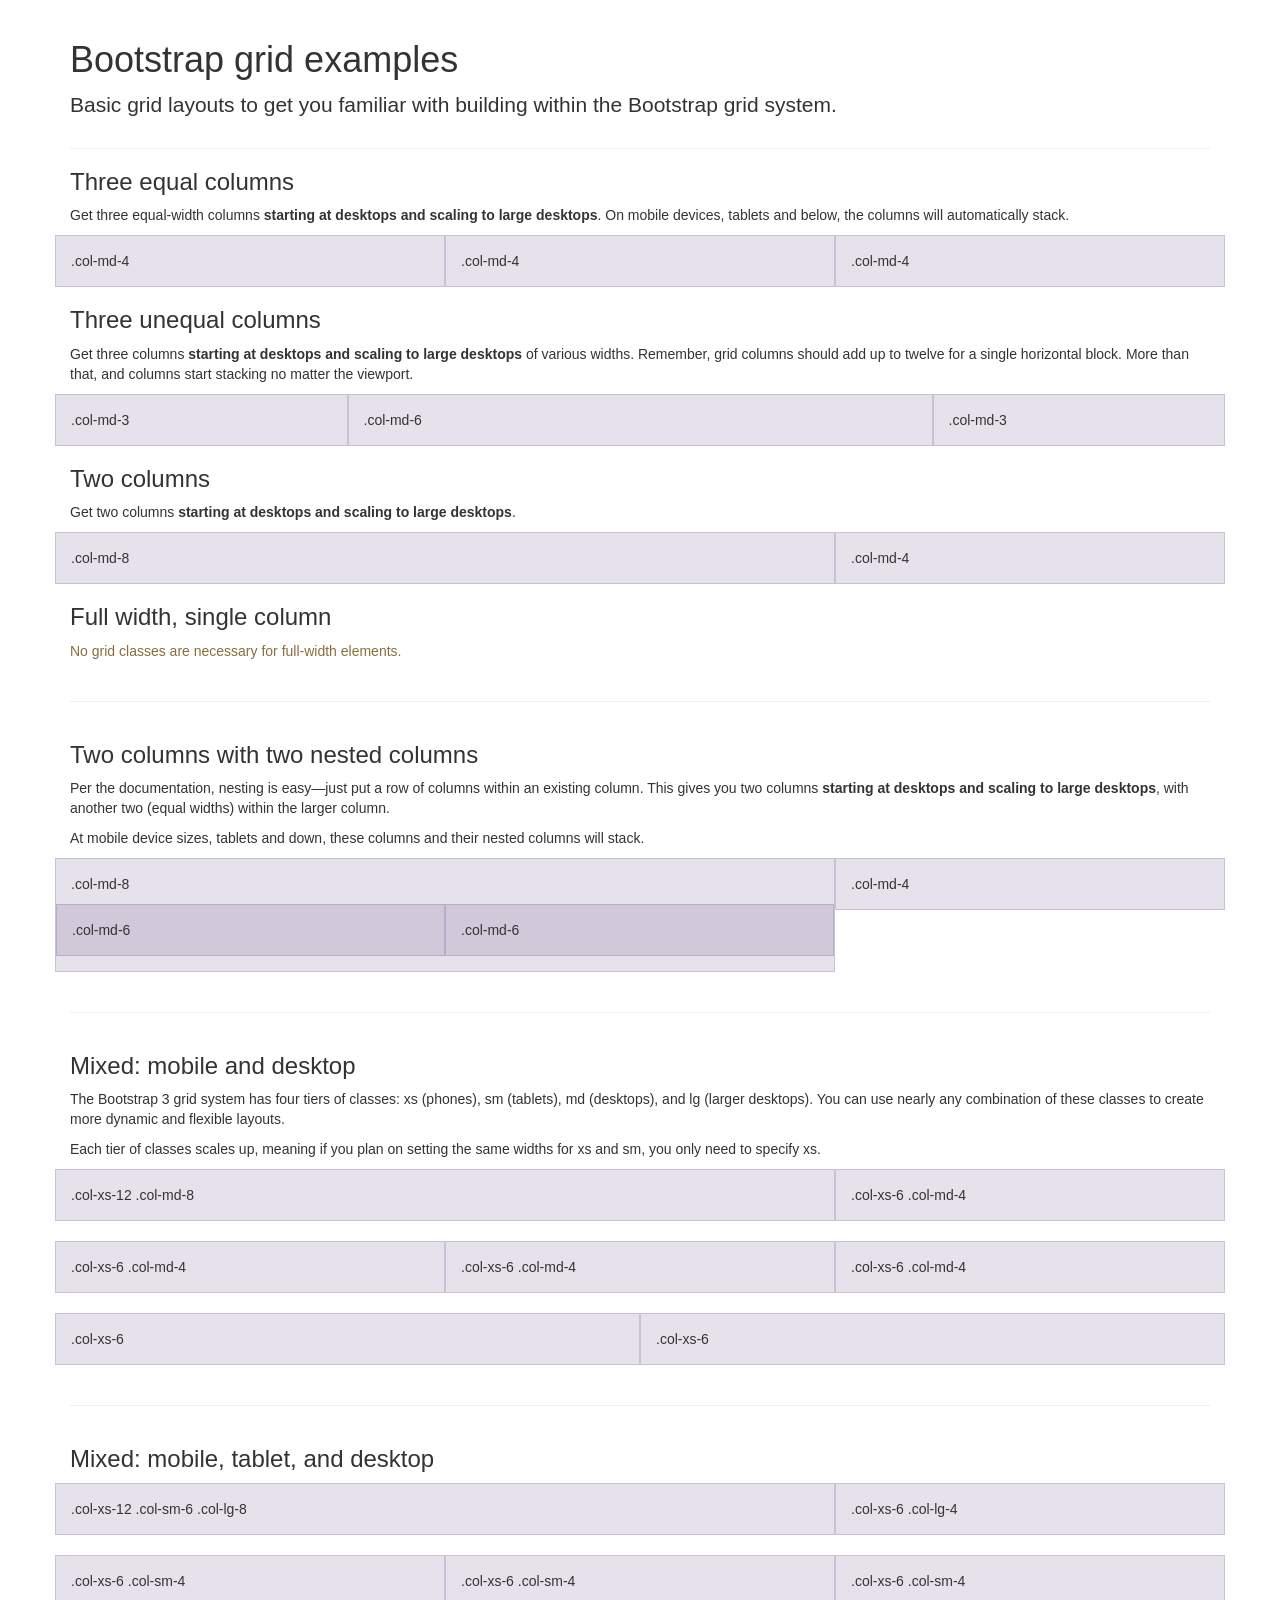
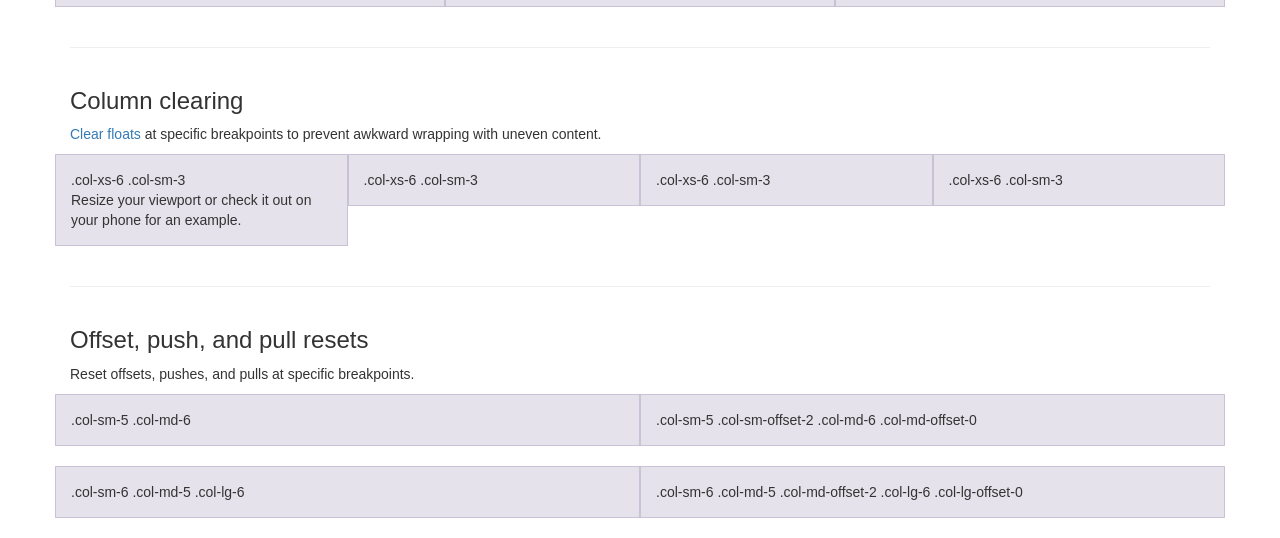
<file: Optimization Problems/Code/static/bootstrap-3.3.7/docs/examples/grid/index.html>
<!DOCTYPE html>
<html lang="en">
  <head>
    <meta charset="utf-8">
    <meta http-equiv="X-UA-Compatible" content="IE=edge">
    <meta name="viewport" content="width=device-width, initial-scale=1">
    <!-- The above 3 meta tags *must* come first in the head; any other head content must come *after* these tags -->
    <meta name="description" content="">
    <meta name="author" content="">
    <link rel="icon" href="../../favicon.ico">

    <title>Grid Template for Bootstrap</title>

    <!-- Bootstrap core CSS -->
    <link href="../../dist/css/bootstrap.min.css" rel="stylesheet">

    <!-- IE10 viewport hack for Surface/desktop Windows 8 bug -->
    <link href="../../assets/css/ie10-viewport-bug-workaround.css" rel="stylesheet">

    <!-- Custom styles for this template -->
    <link href="grid.css" rel="stylesheet">

    <!-- Just for debugging purposes. Don't actually copy these 2 lines! -->
    <!--[if lt IE 9]><script src="../../assets/js/ie8-responsive-file-warning.js"></script><![endif]-->
    <script src="../../assets/js/ie-emulation-modes-warning.js"></script>

    <!-- HTML5 shim and Respond.js for IE8 support of HTML5 elements and media queries -->
    <!--[if lt IE 9]>
      <script src="https://oss.maxcdn.com/html5shiv/3.7.3/html5shiv.min.js"></script>
      <script src="https://oss.maxcdn.com/respond/1.4.2/respond.min.js"></script>
    <![endif]-->
  </head>

  <body>
    <div class="container">

      <div class="page-header">
        <h1>Bootstrap grid examples</h1>
        <p class="lead">Basic grid layouts to get you familiar with building within the Bootstrap grid system.</p>
      </div>

      <h3>Three equal columns</h3>
      <p>Get three equal-width columns <strong>starting at desktops and scaling to large desktops</strong>. On mobile devices, tablets and below, the columns will automatically stack.</p>
      <div class="row">
        <div class="col-md-4">.col-md-4</div>
        <div class="col-md-4">.col-md-4</div>
        <div class="col-md-4">.col-md-4</div>
      </div>

      <h3>Three unequal columns</h3>
      <p>Get three columns <strong>starting at desktops and scaling to large desktops</strong> of various widths. Remember, grid columns should add up to twelve for a single horizontal block. More than that, and columns start stacking no matter the viewport.</p>
      <div class="row">
        <div class="col-md-3">.col-md-3</div>
        <div class="col-md-6">.col-md-6</div>
        <div class="col-md-3">.col-md-3</div>
      </div>

      <h3>Two columns</h3>
      <p>Get two columns <strong>starting at desktops and scaling to large desktops</strong>.</p>
      <div class="row">
        <div class="col-md-8">.col-md-8</div>
        <div class="col-md-4">.col-md-4</div>
      </div>

      <h3>Full width, single column</h3>
      <p class="text-warning">No grid classes are necessary for full-width elements.</p>

      <hr>

      <h3>Two columns with two nested columns</h3>
      <p>Per the documentation, nesting is easy—just put a row of columns within an existing column. This gives you two columns <strong>starting at desktops and scaling to large desktops</strong>, with another two (equal widths) within the larger column.</p>
      <p>At mobile device sizes, tablets and down, these columns and their nested columns will stack.</p>
      <div class="row">
        <div class="col-md-8">
          .col-md-8
          <div class="row">
            <div class="col-md-6">.col-md-6</div>
            <div class="col-md-6">.col-md-6</div>
          </div>
        </div>
        <div class="col-md-4">.col-md-4</div>
      </div>

      <hr>

      <h3>Mixed: mobile and desktop</h3>
      <p>The Bootstrap 3 grid system has four tiers of classes: xs (phones), sm (tablets), md (desktops), and lg (larger desktops). You can use nearly any combination of these classes to create more dynamic and flexible layouts.</p>
      <p>Each tier of classes scales up, meaning if you plan on setting the same widths for xs and sm, you only need to specify xs.</p>
      <div class="row">
        <div class="col-xs-12 col-md-8">.col-xs-12 .col-md-8</div>
        <div class="col-xs-6 col-md-4">.col-xs-6 .col-md-4</div>
      </div>
      <div class="row">
        <div class="col-xs-6 col-md-4">.col-xs-6 .col-md-4</div>
        <div class="col-xs-6 col-md-4">.col-xs-6 .col-md-4</div>
        <div class="col-xs-6 col-md-4">.col-xs-6 .col-md-4</div>
      </div>
      <div class="row">
        <div class="col-xs-6">.col-xs-6</div>
        <div class="col-xs-6">.col-xs-6</div>
      </div>

      <hr>

      <h3>Mixed: mobile, tablet, and desktop</h3>
      <p></p>
      <div class="row">
        <div class="col-xs-12 col-sm-6 col-lg-8">.col-xs-12 .col-sm-6 .col-lg-8</div>
        <div class="col-xs-6 col-lg-4">.col-xs-6 .col-lg-4</div>
      </div>
      <div class="row">
        <div class="col-xs-6 col-sm-4">.col-xs-6 .col-sm-4</div>
        <div class="col-xs-6 col-sm-4">.col-xs-6 .col-sm-4</div>
        <div class="col-xs-6 col-sm-4">.col-xs-6 .col-sm-4</div>
      </div>

      <hr>

      <h3>Column clearing</h3>
      <p><a href="http://getbootstrap.com/css/#grid-responsive-resets">Clear floats</a> at specific breakpoints to prevent awkward wrapping with uneven content.</p>
      <div class="row">
        <div class="col-xs-6 col-sm-3">
          .col-xs-6 .col-sm-3
          <br>
          Resize your viewport or check it out on your phone for an example.
        </div>
        <div class="col-xs-6 col-sm-3">.col-xs-6 .col-sm-3</div>

        <!-- Add the extra clearfix for only the required viewport -->
        <div class="clearfix visible-xs"></div>

        <div class="col-xs-6 col-sm-3">.col-xs-6 .col-sm-3</div>
        <div class="col-xs-6 col-sm-3">.col-xs-6 .col-sm-3</div>
      </div>

      <hr>

      <h3>Offset, push, and pull resets</h3>
      <p>Reset offsets, pushes, and pulls at specific breakpoints.</p>
      <div class="row">
        <div class="col-sm-5 col-md-6">.col-sm-5 .col-md-6</div>
        <div class="col-sm-5 col-sm-offset-2 col-md-6 col-md-offset-0">.col-sm-5 .col-sm-offset-2 .col-md-6 .col-md-offset-0</div>
      </div>
      <div class="row">
        <div class="col-sm-6 col-md-5 col-lg-6">.col-sm-6 .col-md-5 .col-lg-6</div>
        <div class="col-sm-6 col-md-5 col-md-offset-2 col-lg-6 col-lg-offset-0">.col-sm-6 .col-md-5 .col-md-offset-2 .col-lg-6 .col-lg-offset-0</div>
      </div>


    </div> <!-- /container -->


    <!-- IE10 viewport hack for Surface/desktop Windows 8 bug -->
    <script src="../../assets/js/ie10-viewport-bug-workaround.js"></script>
  </body>
</html>
</file>
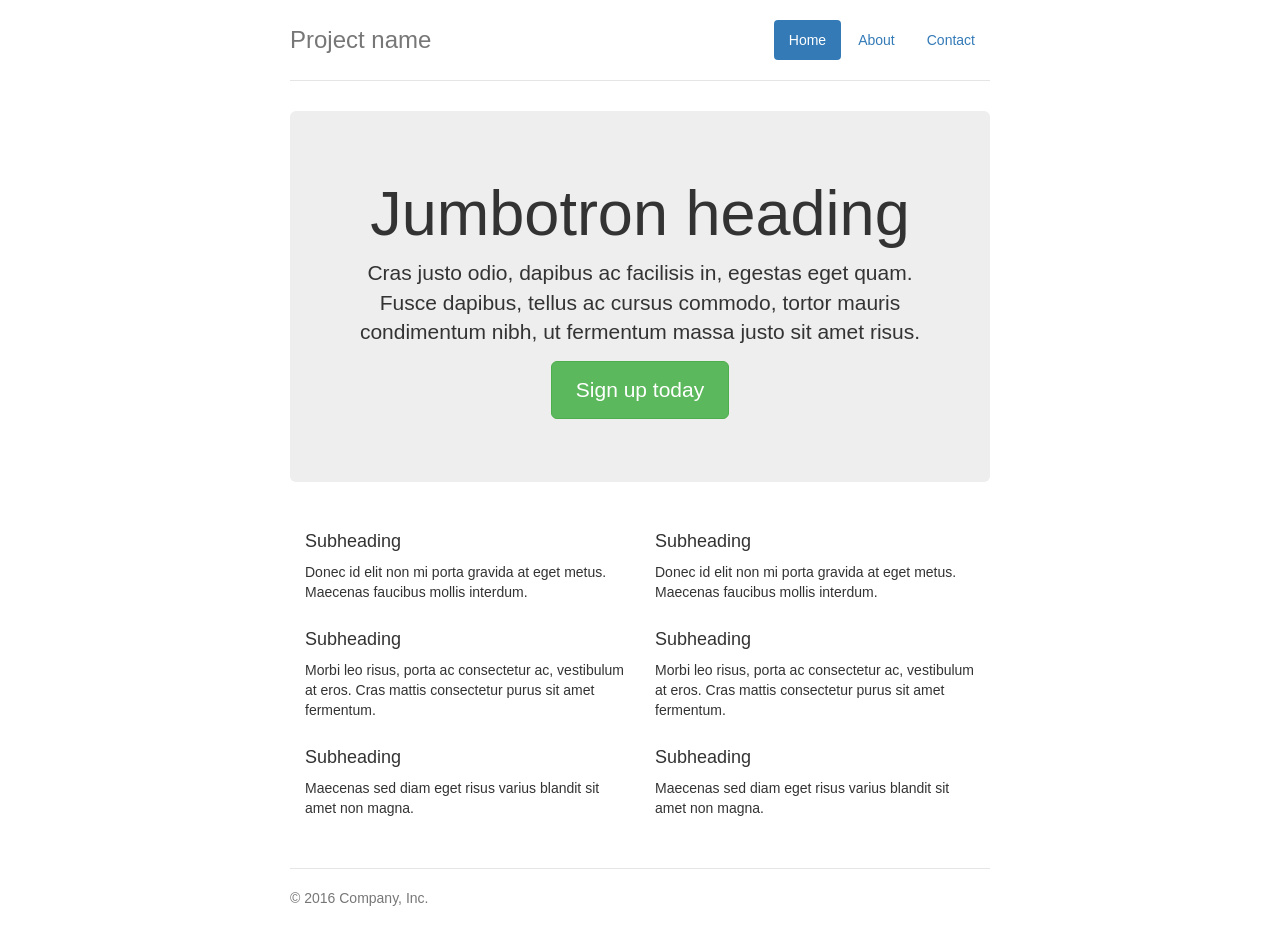
<file: Optimization Problems/Code/static/bootstrap-3.3.7/docs/examples/jumbotron-narrow/index.html>
<!DOCTYPE html>
<html lang="en">
  <head>
    <meta charset="utf-8">
    <meta http-equiv="X-UA-Compatible" content="IE=edge">
    <meta name="viewport" content="width=device-width, initial-scale=1">
    <!-- The above 3 meta tags *must* come first in the head; any other head content must come *after* these tags -->
    <meta name="description" content="">
    <meta name="author" content="">
    <link rel="icon" href="../../favicon.ico">

    <title>Narrow Jumbotron Template for Bootstrap</title>

    <!-- Bootstrap core CSS -->
    <link href="../../dist/css/bootstrap.min.css" rel="stylesheet">

    <!-- IE10 viewport hack for Surface/desktop Windows 8 bug -->
    <link href="../../assets/css/ie10-viewport-bug-workaround.css" rel="stylesheet">

    <!-- Custom styles for this template -->
    <link href="jumbotron-narrow.css" rel="stylesheet">

    <!-- Just for debugging purposes. Don't actually copy these 2 lines! -->
    <!--[if lt IE 9]><script src="../../assets/js/ie8-responsive-file-warning.js"></script><![endif]-->
    <script src="../../assets/js/ie-emulation-modes-warning.js"></script>

    <!-- HTML5 shim and Respond.js for IE8 support of HTML5 elements and media queries -->
    <!--[if lt IE 9]>
      <script src="https://oss.maxcdn.com/html5shiv/3.7.3/html5shiv.min.js"></script>
      <script src="https://oss.maxcdn.com/respond/1.4.2/respond.min.js"></script>
    <![endif]-->
  </head>

  <body>

    <div class="container">
      <div class="header clearfix">
        <nav>
          <ul class="nav nav-pills pull-right">
            <li role="presentation" class="active"><a href="#">Home</a></li>
            <li role="presentation"><a href="#">About</a></li>
            <li role="presentation"><a href="#">Contact</a></li>
          </ul>
        </nav>
        <h3 class="text-muted">Project name</h3>
      </div>

      <div class="jumbotron">
        <h1>Jumbotron heading</h1>
        <p class="lead">Cras justo odio, dapibus ac facilisis in, egestas eget quam. Fusce dapibus, tellus ac cursus commodo, tortor mauris condimentum nibh, ut fermentum massa justo sit amet risus.</p>
        <p><a class="btn btn-lg btn-success" href="#" role="button">Sign up today</a></p>
      </div>

      <div class="row marketing">
        <div class="col-lg-6">
          <h4>Subheading</h4>
          <p>Donec id elit non mi porta gravida at eget metus. Maecenas faucibus mollis interdum.</p>

          <h4>Subheading</h4>
          <p>Morbi leo risus, porta ac consectetur ac, vestibulum at eros. Cras mattis consectetur purus sit amet fermentum.</p>

          <h4>Subheading</h4>
          <p>Maecenas sed diam eget risus varius blandit sit amet non magna.</p>
        </div>

        <div class="col-lg-6">
          <h4>Subheading</h4>
          <p>Donec id elit non mi porta gravida at eget metus. Maecenas faucibus mollis interdum.</p>

          <h4>Subheading</h4>
          <p>Morbi leo risus, porta ac consectetur ac, vestibulum at eros. Cras mattis consectetur purus sit amet fermentum.</p>

          <h4>Subheading</h4>
          <p>Maecenas sed diam eget risus varius blandit sit amet non magna.</p>
        </div>
      </div>

      <footer class="footer">
        <p>&copy; 2016 Company, Inc.</p>
      </footer>

    </div> <!-- /container -->


    <!-- IE10 viewport hack for Surface/desktop Windows 8 bug -->
    <script src="../../assets/js/ie10-viewport-bug-workaround.js"></script>
  </body>
</html>
</file>
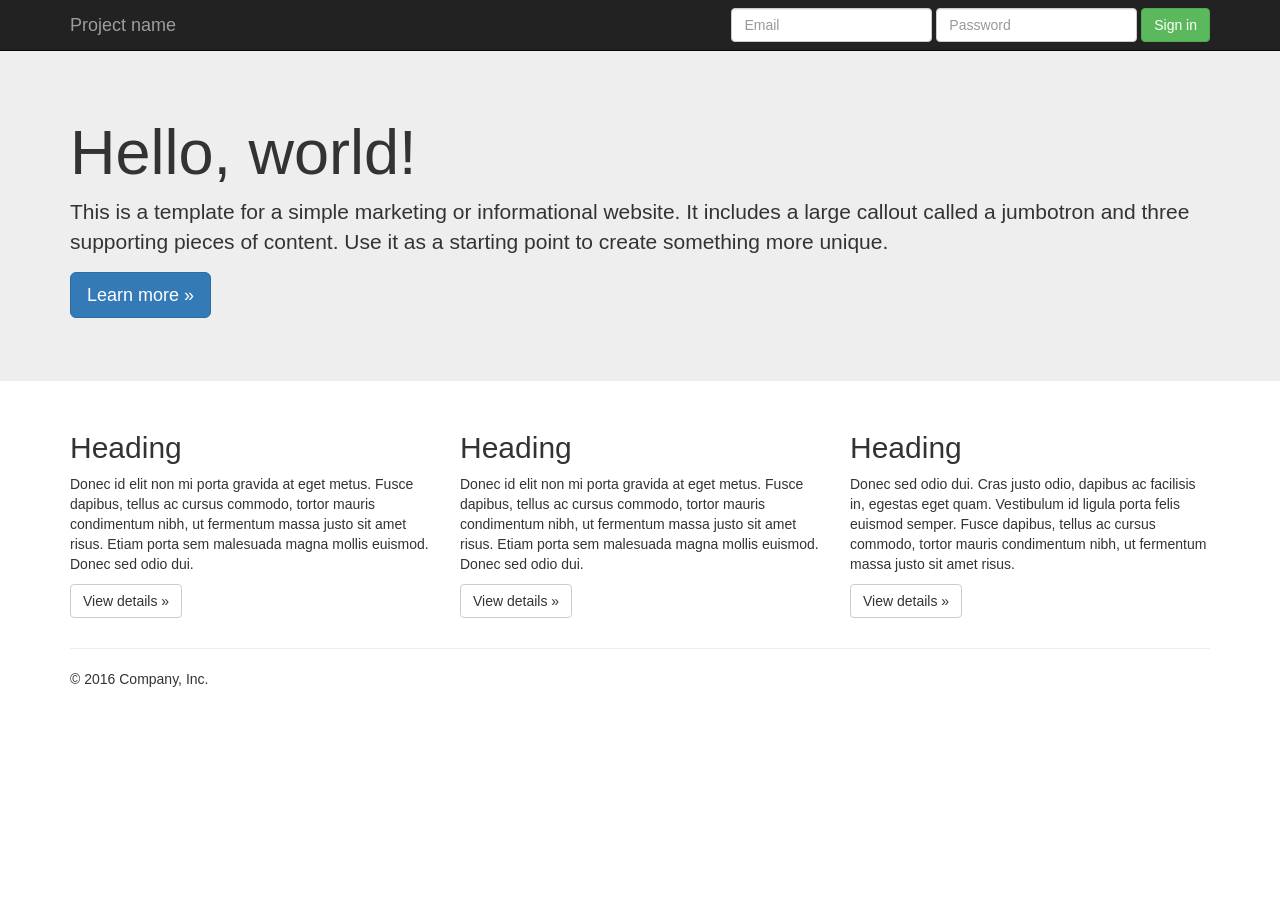
<file: Optimization Problems/Code/static/bootstrap-3.3.7/docs/examples/jumbotron/index.html>
<!DOCTYPE html>
<html lang="en">
  <head>
    <meta charset="utf-8">
    <meta http-equiv="X-UA-Compatible" content="IE=edge">
    <meta name="viewport" content="width=device-width, initial-scale=1">
    <!-- The above 3 meta tags *must* come first in the head; any other head content must come *after* these tags -->
    <meta name="description" content="">
    <meta name="author" content="">
    <link rel="icon" href="../../favicon.ico">

    <title>Jumbotron Template for Bootstrap</title>

    <!-- Bootstrap core CSS -->
    <link href="../../dist/css/bootstrap.min.css" rel="stylesheet">

    <!-- IE10 viewport hack for Surface/desktop Windows 8 bug -->
    <link href="../../assets/css/ie10-viewport-bug-workaround.css" rel="stylesheet">

    <!-- Custom styles for this template -->
    <link href="jumbotron.css" rel="stylesheet">

    <!-- Just for debugging purposes. Don't actually copy these 2 lines! -->
    <!--[if lt IE 9]><script src="../../assets/js/ie8-responsive-file-warning.js"></script><![endif]-->
    <script src="../../assets/js/ie-emulation-modes-warning.js"></script>

    <!-- HTML5 shim and Respond.js for IE8 support of HTML5 elements and media queries -->
    <!--[if lt IE 9]>
      <script src="https://oss.maxcdn.com/html5shiv/3.7.3/html5shiv.min.js"></script>
      <script src="https://oss.maxcdn.com/respond/1.4.2/respond.min.js"></script>
    <![endif]-->
  </head>

  <body>

    <nav class="navbar navbar-inverse navbar-fixed-top">
      <div class="container">
        <div class="navbar-header">
          <button type="button" class="navbar-toggle collapsed" data-toggle="collapse" data-target="#navbar" aria-expanded="false" aria-controls="navbar">
            <span class="sr-only">Toggle navigation</span>
            <span class="icon-bar"></span>
            <span class="icon-bar"></span>
            <span class="icon-bar"></span>
          </button>
          <a class="navbar-brand" href="#">Project name</a>
        </div>
        <div id="navbar" class="navbar-collapse collapse">
          <form class="navbar-form navbar-right">
            <div class="form-group">
              <input type="text" placeholder="Email" class="form-control">
            </div>
            <div class="form-group">
              <input type="password" placeholder="Password" class="form-control">
            </div>
            <button type="submit" class="btn btn-success">Sign in</button>
          </form>
        </div><!--/.navbar-collapse -->
      </div>
    </nav>

    <!-- Main jumbotron for a primary marketing message or call to action -->
    <div class="jumbotron">
      <div class="container">
        <h1>Hello, world!</h1>
        <p>This is a template for a simple marketing or informational website. It includes a large callout called a jumbotron and three supporting pieces of content. Use it as a starting point to create something more unique.</p>
        <p><a class="btn btn-primary btn-lg" href="#" role="button">Learn more &raquo;</a></p>
      </div>
    </div>

    <div class="container">
      <!-- Example row of columns -->
      <div class="row">
        <div class="col-md-4">
          <h2>Heading</h2>
          <p>Donec id elit non mi porta gravida at eget metus. Fusce dapibus, tellus ac cursus commodo, tortor mauris condimentum nibh, ut fermentum massa justo sit amet risus. Etiam porta sem malesuada magna mollis euismod. Donec sed odio dui. </p>
          <p><a class="btn btn-default" href="#" role="button">View details &raquo;</a></p>
        </div>
        <div class="col-md-4">
          <h2>Heading</h2>
          <p>Donec id elit non mi porta gravida at eget metus. Fusce dapibus, tellus ac cursus commodo, tortor mauris condimentum nibh, ut fermentum massa justo sit amet risus. Etiam porta sem malesuada magna mollis euismod. Donec sed odio dui. </p>
          <p><a class="btn btn-default" href="#" role="button">View details &raquo;</a></p>
       </div>
        <div class="col-md-4">
          <h2>Heading</h2>
          <p>Donec sed odio dui. Cras justo odio, dapibus ac facilisis in, egestas eget quam. Vestibulum id ligula porta felis euismod semper. Fusce dapibus, tellus ac cursus commodo, tortor mauris condimentum nibh, ut fermentum massa justo sit amet risus.</p>
          <p><a class="btn btn-default" href="#" role="button">View details &raquo;</a></p>
        </div>
      </div>

      <hr>

      <footer>
        <p>&copy; 2016 Company, Inc.</p>
      </footer>
    </div> <!-- /container -->


    <!-- Bootstrap core JavaScript
    ================================================== -->
    <!-- Placed at the end of the document so the pages load faster -->
    <script src="https://ajax.googleapis.com/ajax/libs/jquery/1.12.4/jquery.min.js"></script>
    <script>window.jQuery || document.write('<script src="../../assets/js/vendor/jquery.min.js"><\/script>')</script>
    <script src="../../dist/js/bootstrap.min.js"></script>
    <!-- IE10 viewport hack for Surface/desktop Windows 8 bug -->
    <script src="../../assets/js/ie10-viewport-bug-workaround.js"></script>
  </body>
</html>
</file>
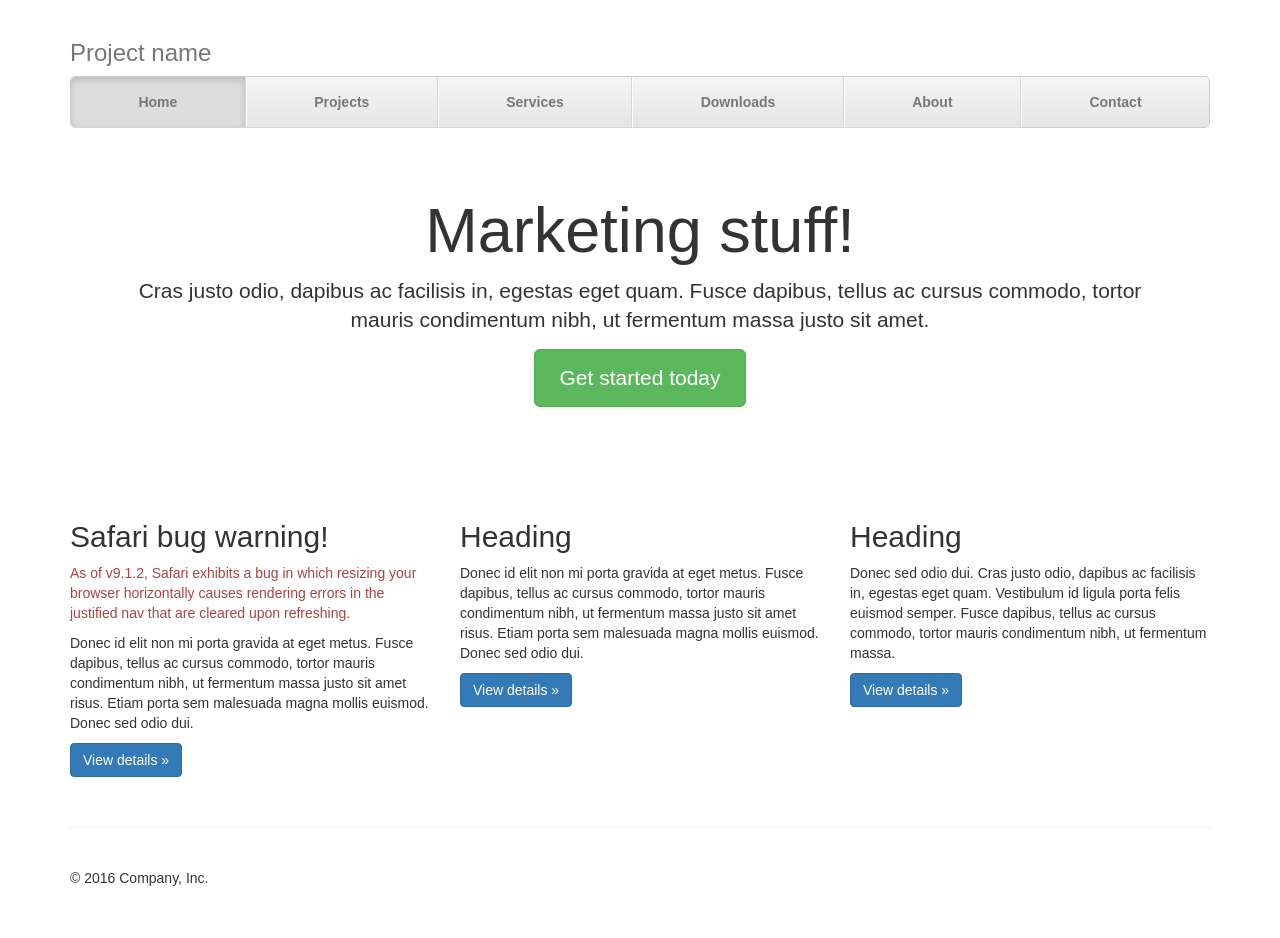
<file: Optimization Problems/Code/static/bootstrap-3.3.7/docs/examples/justified-nav/index.html>
<!DOCTYPE html>
<html lang="en">
  <head>
    <meta charset="utf-8">
    <meta http-equiv="X-UA-Compatible" content="IE=edge">
    <meta name="viewport" content="width=device-width, initial-scale=1">
    <!-- The above 3 meta tags *must* come first in the head; any other head content must come *after* these tags -->
    <meta name="description" content="">
    <meta name="author" content="">
    <link rel="icon" href="../../favicon.ico">

    <title>Justified Nav Template for Bootstrap</title>

    <!-- Bootstrap core CSS -->
    <link href="../../dist/css/bootstrap.min.css" rel="stylesheet">

    <!-- IE10 viewport hack for Surface/desktop Windows 8 bug -->
    <link href="../../assets/css/ie10-viewport-bug-workaround.css" rel="stylesheet">

    <!-- Custom styles for this template -->
    <link href="justified-nav.css" rel="stylesheet">

    <!-- Just for debugging purposes. Don't actually copy these 2 lines! -->
    <!--[if lt IE 9]><script src="../../assets/js/ie8-responsive-file-warning.js"></script><![endif]-->
    <script src="../../assets/js/ie-emulation-modes-warning.js"></script>

    <!-- HTML5 shim and Respond.js for IE8 support of HTML5 elements and media queries -->
    <!--[if lt IE 9]>
      <script src="https://oss.maxcdn.com/html5shiv/3.7.3/html5shiv.min.js"></script>
      <script src="https://oss.maxcdn.com/respond/1.4.2/respond.min.js"></script>
    <![endif]-->
  </head>

  <body>

    <div class="container">

      <!-- The justified navigation menu is meant for single line per list item.
           Multiple lines will require custom code not provided by Bootstrap. -->
      <div class="masthead">
        <h3 class="text-muted">Project name</h3>
        <nav>
          <ul class="nav nav-justified">
            <li class="active"><a href="#">Home</a></li>
            <li><a href="#">Projects</a></li>
            <li><a href="#">Services</a></li>
            <li><a href="#">Downloads</a></li>
            <li><a href="#">About</a></li>
            <li><a href="#">Contact</a></li>
          </ul>
        </nav>
      </div>

      <!-- Jumbotron -->
      <div class="jumbotron">
        <h1>Marketing stuff!</h1>
        <p class="lead">Cras justo odio, dapibus ac facilisis in, egestas eget quam. Fusce dapibus, tellus ac cursus commodo, tortor mauris condimentum nibh, ut fermentum massa justo sit amet.</p>
        <p><a class="btn btn-lg btn-success" href="#" role="button">Get started today</a></p>
      </div>

      <!-- Example row of columns -->
      <div class="row">
        <div class="col-lg-4">
          <h2>Safari bug warning!</h2>
          <p class="text-danger">As of v9.1.2, Safari exhibits a bug in which resizing your browser horizontally causes rendering errors in the justified nav that are cleared upon refreshing.</p>
          <p>Donec id elit non mi porta gravida at eget metus. Fusce dapibus, tellus ac cursus commodo, tortor mauris condimentum nibh, ut fermentum massa justo sit amet risus. Etiam porta sem malesuada magna mollis euismod. Donec sed odio dui. </p>
          <p><a class="btn btn-primary" href="#" role="button">View details &raquo;</a></p>
        </div>
        <div class="col-lg-4">
          <h2>Heading</h2>
          <p>Donec id elit non mi porta gravida at eget metus. Fusce dapibus, tellus ac cursus commodo, tortor mauris condimentum nibh, ut fermentum massa justo sit amet risus. Etiam porta sem malesuada magna mollis euismod. Donec sed odio dui. </p>
          <p><a class="btn btn-primary" href="#" role="button">View details &raquo;</a></p>
       </div>
        <div class="col-lg-4">
          <h2>Heading</h2>
          <p>Donec sed odio dui. Cras justo odio, dapibus ac facilisis in, egestas eget quam. Vestibulum id ligula porta felis euismod semper. Fusce dapibus, tellus ac cursus commodo, tortor mauris condimentum nibh, ut fermentum massa.</p>
          <p><a class="btn btn-primary" href="#" role="button">View details &raquo;</a></p>
        </div>
      </div>

      <!-- Site footer -->
      <footer class="footer">
        <p>&copy; 2016 Company, Inc.</p>
      </footer>

    </div> <!-- /container -->


    <!-- IE10 viewport hack for Surface/desktop Windows 8 bug -->
    <script src="../../assets/js/ie10-viewport-bug-workaround.js"></script>
  </body>
</html>
</file>
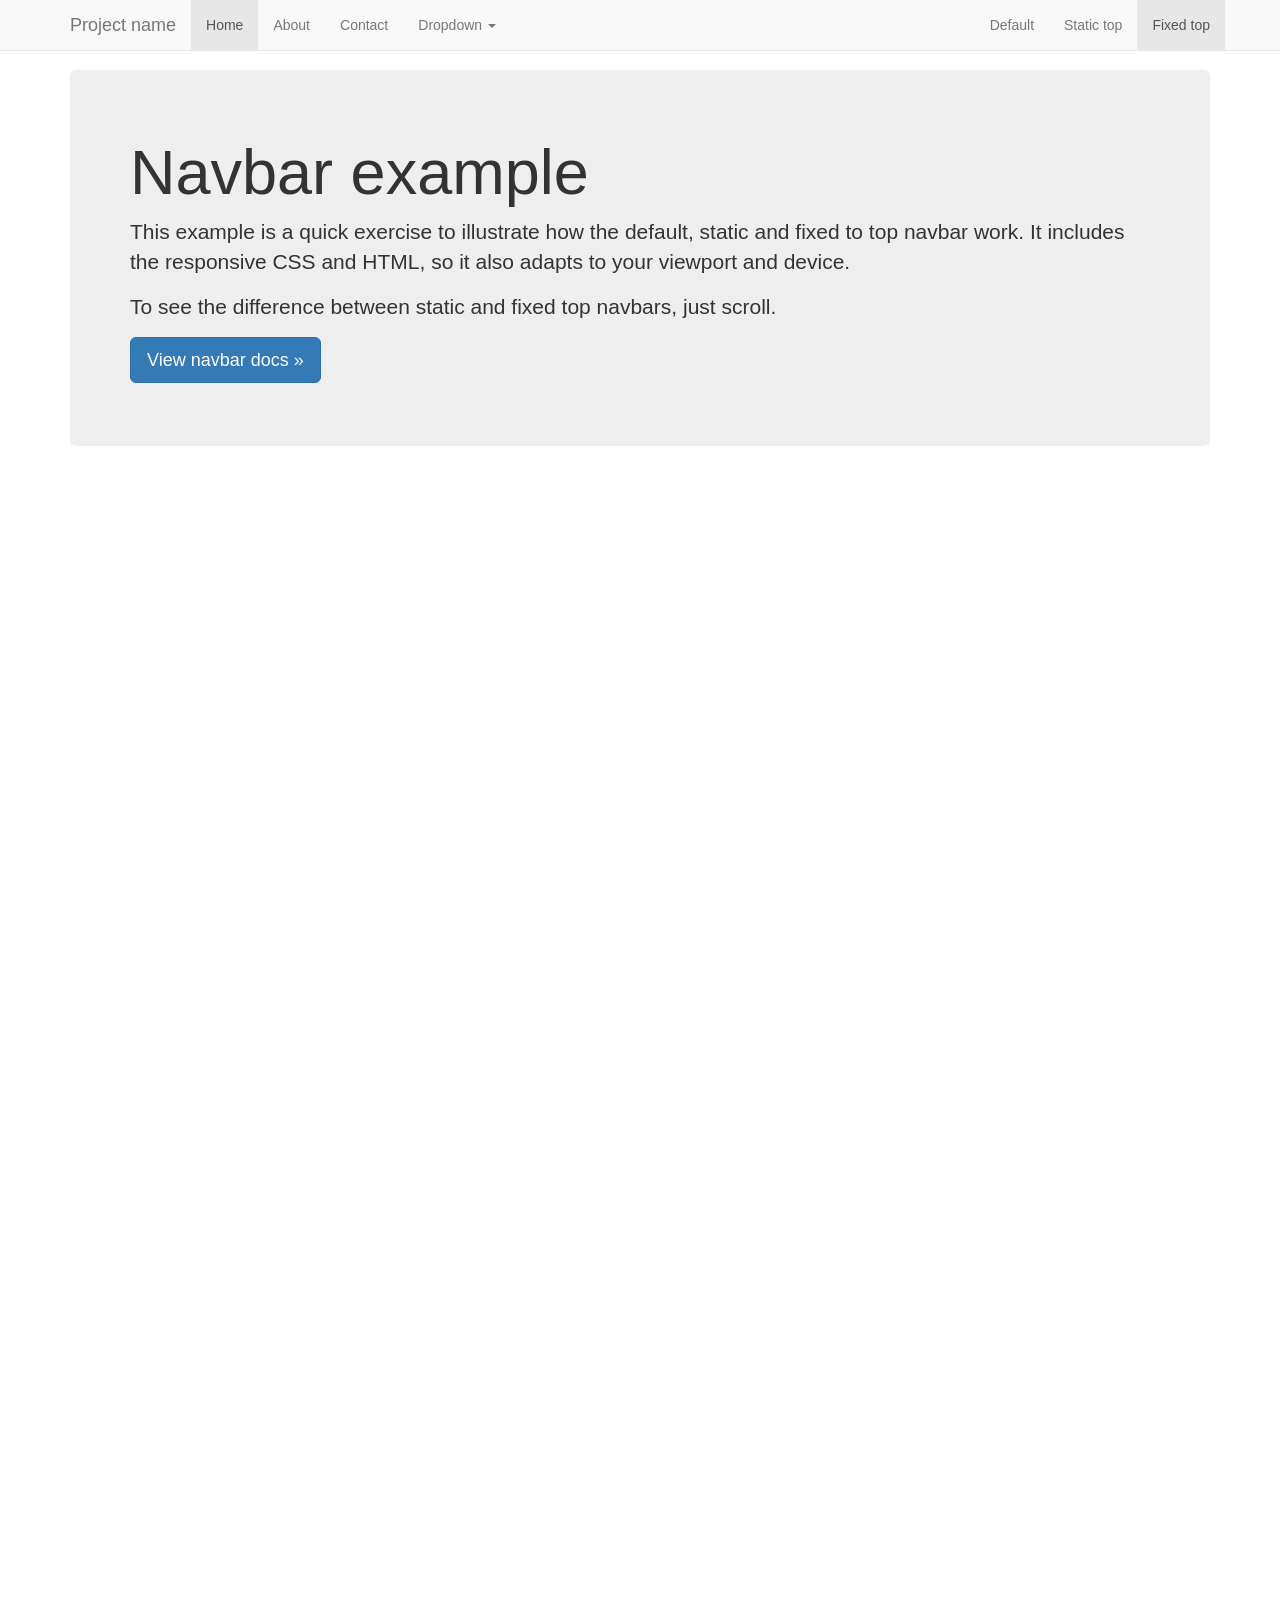
<file: Optimization Problems/Code/static/bootstrap-3.3.7/docs/examples/navbar-fixed-top/index.html>
<!DOCTYPE html>
<html lang="en">
  <head>
    <meta charset="utf-8">
    <meta http-equiv="X-UA-Compatible" content="IE=edge">
    <meta name="viewport" content="width=device-width, initial-scale=1">
    <!-- The above 3 meta tags *must* come first in the head; any other head content must come *after* these tags -->
    <meta name="description" content="">
    <meta name="author" content="">
    <link rel="icon" href="../../favicon.ico">

    <title>Fixed Top Navbar Example for Bootstrap</title>

    <!-- Bootstrap core CSS -->
    <link href="../../dist/css/bootstrap.min.css" rel="stylesheet">

    <!-- IE10 viewport hack for Surface/desktop Windows 8 bug -->
    <link href="../../assets/css/ie10-viewport-bug-workaround.css" rel="stylesheet">

    <!-- Custom styles for this template -->
    <link href="navbar-fixed-top.css" rel="stylesheet">

    <!-- Just for debugging purposes. Don't actually copy these 2 lines! -->
    <!--[if lt IE 9]><script src="../../assets/js/ie8-responsive-file-warning.js"></script><![endif]-->
    <script src="../../assets/js/ie-emulation-modes-warning.js"></script>

    <!-- HTML5 shim and Respond.js for IE8 support of HTML5 elements and media queries -->
    <!--[if lt IE 9]>
      <script src="https://oss.maxcdn.com/html5shiv/3.7.3/html5shiv.min.js"></script>
      <script src="https://oss.maxcdn.com/respond/1.4.2/respond.min.js"></script>
    <![endif]-->
  </head>

  <body>

    <!-- Fixed navbar -->
    <nav class="navbar navbar-default navbar-fixed-top">
      <div class="container">
        <div class="navbar-header">
          <button type="button" class="navbar-toggle collapsed" data-toggle="collapse" data-target="#navbar" aria-expanded="false" aria-controls="navbar">
            <span class="sr-only">Toggle navigation</span>
            <span class="icon-bar"></span>
            <span class="icon-bar"></span>
            <span class="icon-bar"></span>
          </button>
          <a class="navbar-brand" href="#">Project name</a>
        </div>
        <div id="navbar" class="navbar-collapse collapse">
          <ul class="nav navbar-nav">
            <li class="active"><a href="#">Home</a></li>
            <li><a href="#about">About</a></li>
            <li><a href="#contact">Contact</a></li>
            <li class="dropdown">
              <a href="#" class="dropdown-toggle" data-toggle="dropdown" role="button" aria-haspopup="true" aria-expanded="false">Dropdown <span class="caret"></span></a>
              <ul class="dropdown-menu">
                <li><a href="#">Action</a></li>
                <li><a href="#">Another action</a></li>
                <li><a href="#">Something else here</a></li>
                <li role="separator" class="divider"></li>
                <li class="dropdown-header">Nav header</li>
                <li><a href="#">Separated link</a></li>
                <li><a href="#">One more separated link</a></li>
              </ul>
            </li>
          </ul>
          <ul class="nav navbar-nav navbar-right">
            <li><a href="../navbar/">Default</a></li>
            <li><a href="../navbar-static-top/">Static top</a></li>
            <li class="active"><a href="./">Fixed top <span class="sr-only">(current)</span></a></li>
          </ul>
        </div><!--/.nav-collapse -->
      </div>
    </nav>

    <div class="container">

      <!-- Main component for a primary marketing message or call to action -->
      <div class="jumbotron">
        <h1>Navbar example</h1>
        <p>This example is a quick exercise to illustrate how the default, static and fixed to top navbar work. It includes the responsive CSS and HTML, so it also adapts to your viewport and device.</p>
        <p>To see the difference between static and fixed top navbars, just scroll.</p>
        <p>
          <a class="btn btn-lg btn-primary" href="../../components/#navbar" role="button">View navbar docs &raquo;</a>
        </p>
      </div>

    </div> <!-- /container -->


    <!-- Bootstrap core JavaScript
    ================================================== -->
    <!-- Placed at the end of the document so the pages load faster -->
    <script src="https://ajax.googleapis.com/ajax/libs/jquery/1.12.4/jquery.min.js"></script>
    <script>window.jQuery || document.write('<script src="../../assets/js/vendor/jquery.min.js"><\/script>')</script>
    <script src="../../dist/js/bootstrap.min.js"></script>
    <!-- IE10 viewport hack for Surface/desktop Windows 8 bug -->
    <script src="../../assets/js/ie10-viewport-bug-workaround.js"></script>
  </body>
</html>
</file>
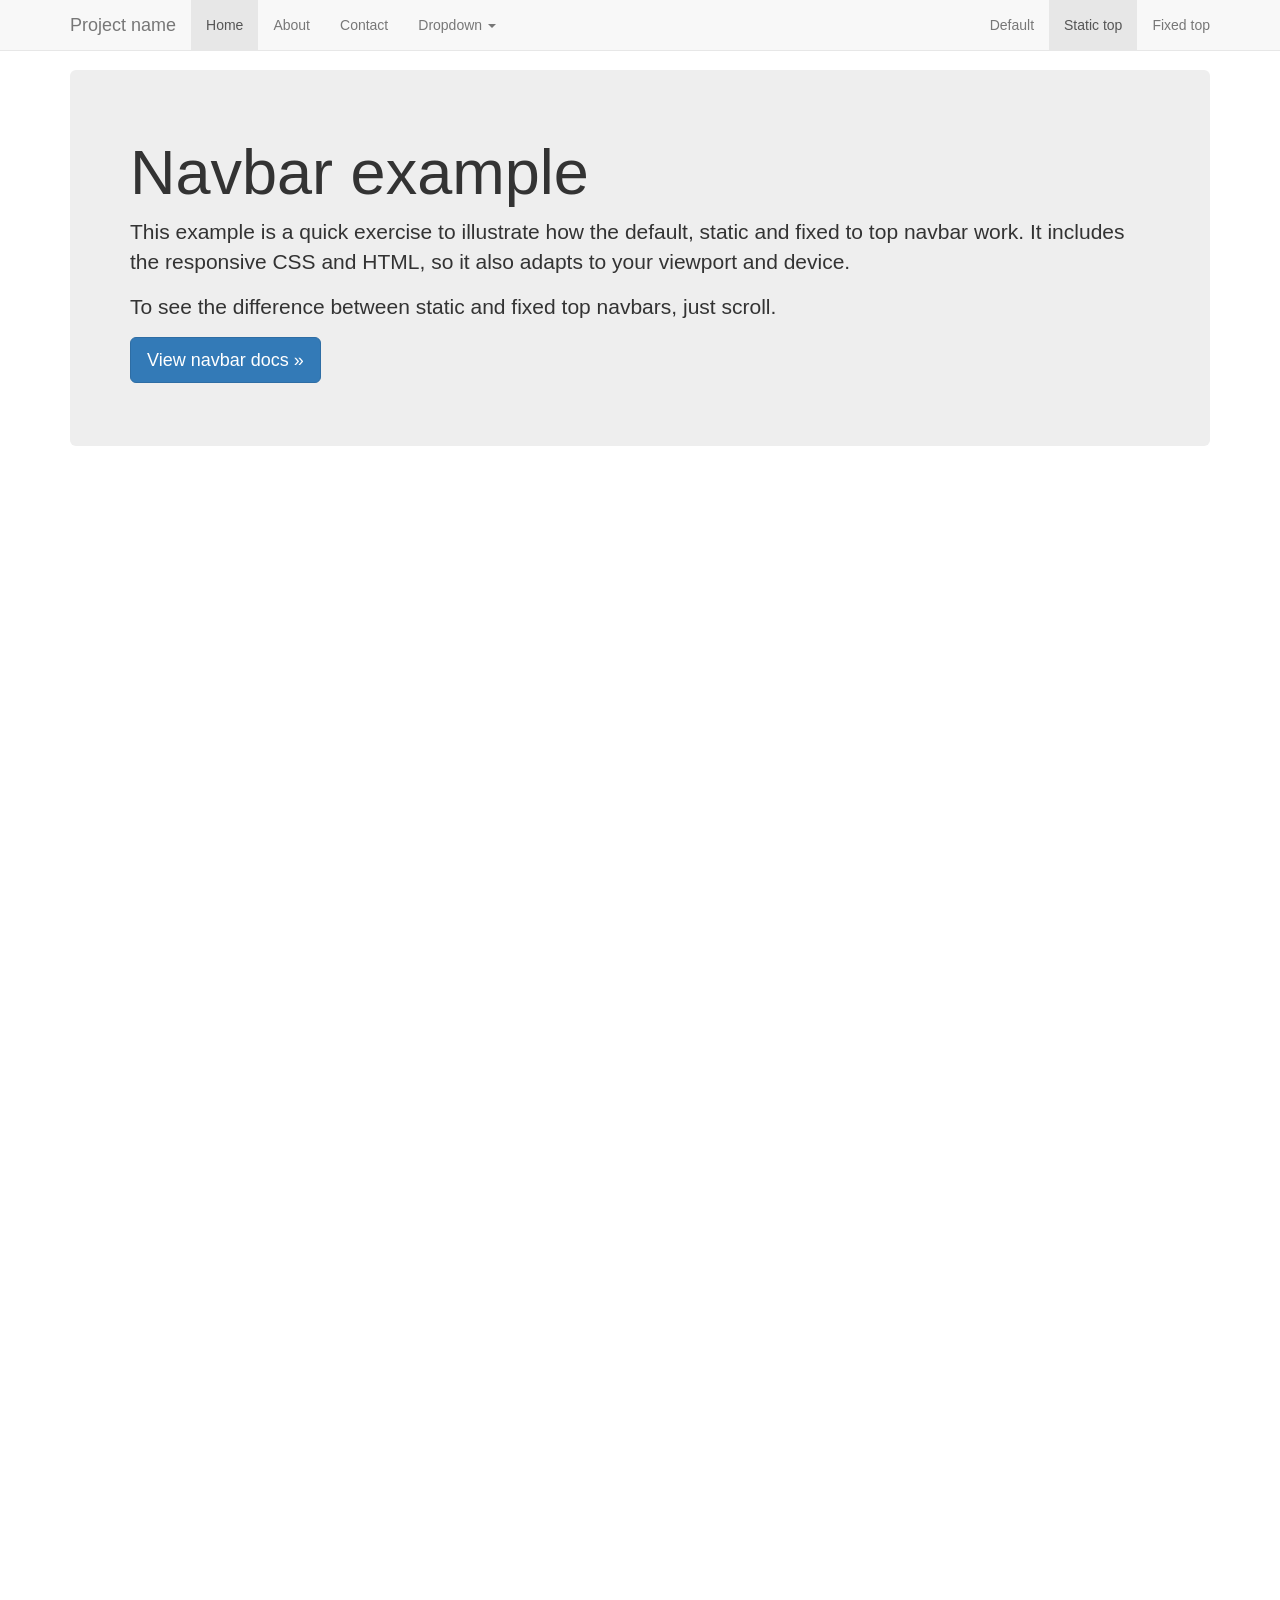
<file: Optimization Problems/Code/static/bootstrap-3.3.7/docs/examples/navbar-static-top/index.html>
<!DOCTYPE html>
<html lang="en">
  <head>
    <meta charset="utf-8">
    <meta http-equiv="X-UA-Compatible" content="IE=edge">
    <meta name="viewport" content="width=device-width, initial-scale=1">
    <!-- The above 3 meta tags *must* come first in the head; any other head content must come *after* these tags -->
    <meta name="description" content="">
    <meta name="author" content="">
    <link rel="icon" href="../../favicon.ico">

    <title>Static Top Navbar Example for Bootstrap</title>

    <!-- Bootstrap core CSS -->
    <link href="../../dist/css/bootstrap.min.css" rel="stylesheet">

    <!-- IE10 viewport hack for Surface/desktop Windows 8 bug -->
    <link href="../../assets/css/ie10-viewport-bug-workaround.css" rel="stylesheet">

    <!-- Custom styles for this template -->
    <link href="navbar-static-top.css" rel="stylesheet">

    <!-- Just for debugging purposes. Don't actually copy these 2 lines! -->
    <!--[if lt IE 9]><script src="../../assets/js/ie8-responsive-file-warning.js"></script><![endif]-->
    <script src="../../assets/js/ie-emulation-modes-warning.js"></script>

    <!-- HTML5 shim and Respond.js for IE8 support of HTML5 elements and media queries -->
    <!--[if lt IE 9]>
      <script src="https://oss.maxcdn.com/html5shiv/3.7.3/html5shiv.min.js"></script>
      <script src="https://oss.maxcdn.com/respond/1.4.2/respond.min.js"></script>
    <![endif]-->
  </head>

  <body>

    <!-- Static navbar -->
    <nav class="navbar navbar-default navbar-static-top">
      <div class="container">
        <div class="navbar-header">
          <button type="button" class="navbar-toggle collapsed" data-toggle="collapse" data-target="#navbar" aria-expanded="false" aria-controls="navbar">
            <span class="sr-only">Toggle navigation</span>
            <span class="icon-bar"></span>
            <span class="icon-bar"></span>
            <span class="icon-bar"></span>
          </button>
          <a class="navbar-brand" href="#">Project name</a>
        </div>
        <div id="navbar" class="navbar-collapse collapse">
          <ul class="nav navbar-nav">
            <li class="active"><a href="#">Home</a></li>
            <li><a href="#about">About</a></li>
            <li><a href="#contact">Contact</a></li>
            <li class="dropdown">
              <a href="#" class="dropdown-toggle" data-toggle="dropdown" role="button" aria-haspopup="true" aria-expanded="false">Dropdown <span class="caret"></span></a>
              <ul class="dropdown-menu">
                <li><a href="#">Action</a></li>
                <li><a href="#">Another action</a></li>
                <li><a href="#">Something else here</a></li>
                <li role="separator" class="divider"></li>
                <li class="dropdown-header">Nav header</li>
                <li><a href="#">Separated link</a></li>
                <li><a href="#">One more separated link</a></li>
              </ul>
            </li>
          </ul>
          <ul class="nav navbar-nav navbar-right">
            <li><a href="../navbar/">Default</a></li>
            <li class="active"><a href="./">Static top <span class="sr-only">(current)</span></a></li>
            <li><a href="../navbar-fixed-top/">Fixed top</a></li>
          </ul>
        </div><!--/.nav-collapse -->
      </div>
    </nav>


    <div class="container">

      <!-- Main component for a primary marketing message or call to action -->
      <div class="jumbotron">
        <h1>Navbar example</h1>
        <p>This example is a quick exercise to illustrate how the default, static and fixed to top navbar work. It includes the responsive CSS and HTML, so it also adapts to your viewport and device.</p>
        <p>To see the difference between static and fixed top navbars, just scroll.</p>
        <p>
          <a class="btn btn-lg btn-primary" href="../../components/#navbar" role="button">View navbar docs &raquo;</a>
        </p>
      </div>

    </div> <!-- /container -->


    <!-- Bootstrap core JavaScript
    ================================================== -->
    <!-- Placed at the end of the document so the pages load faster -->
    <script src="https://ajax.googleapis.com/ajax/libs/jquery/1.12.4/jquery.min.js"></script>
    <script>window.jQuery || document.write('<script src="../../assets/js/vendor/jquery.min.js"><\/script>')</script>
    <script src="../../dist/js/bootstrap.min.js"></script>
    <!-- IE10 viewport hack for Surface/desktop Windows 8 bug -->
    <script src="../../assets/js/ie10-viewport-bug-workaround.js"></script>
  </body>
</html>
</file>
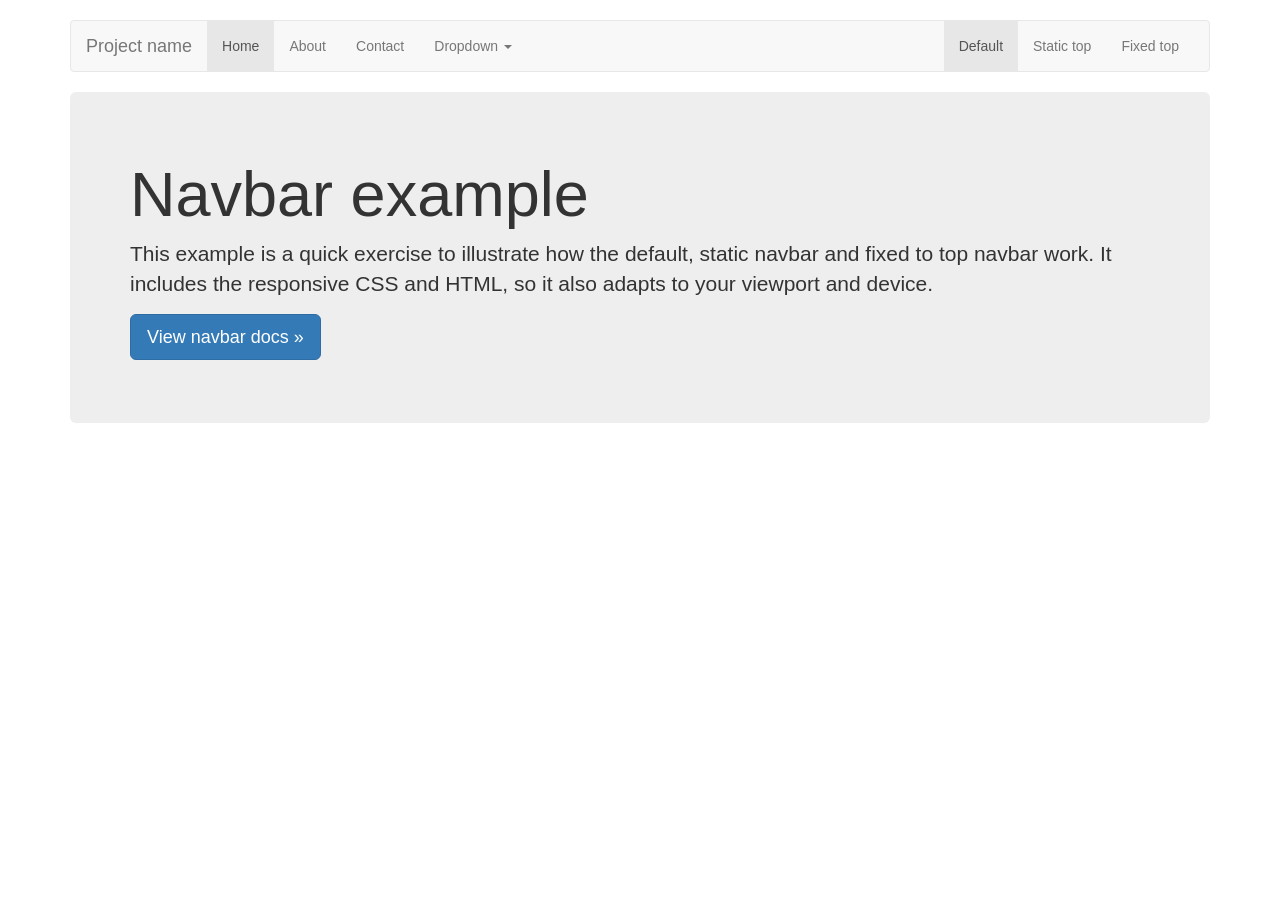
<file: Optimization Problems/Code/static/bootstrap-3.3.7/docs/examples/navbar/index.html>
<!DOCTYPE html>
<html lang="en">
  <head>
    <meta charset="utf-8">
    <meta http-equiv="X-UA-Compatible" content="IE=edge">
    <meta name="viewport" content="width=device-width, initial-scale=1">
    <!-- The above 3 meta tags *must* come first in the head; any other head content must come *after* these tags -->
    <meta name="description" content="">
    <meta name="author" content="">
    <link rel="icon" href="../../favicon.ico">

    <title>Navbar Template for Bootstrap</title>

    <!-- Bootstrap core CSS -->
    <link href="../../dist/css/bootstrap.min.css" rel="stylesheet">

    <!-- IE10 viewport hack for Surface/desktop Windows 8 bug -->
    <link href="../../assets/css/ie10-viewport-bug-workaround.css" rel="stylesheet">

    <!-- Custom styles for this template -->
    <link href="navbar.css" rel="stylesheet">

    <!-- Just for debugging purposes. Don't actually copy these 2 lines! -->
    <!--[if lt IE 9]><script src="../../assets/js/ie8-responsive-file-warning.js"></script><![endif]-->
    <script src="../../assets/js/ie-emulation-modes-warning.js"></script>

    <!-- HTML5 shim and Respond.js for IE8 support of HTML5 elements and media queries -->
    <!--[if lt IE 9]>
      <script src="https://oss.maxcdn.com/html5shiv/3.7.3/html5shiv.min.js"></script>
      <script src="https://oss.maxcdn.com/respond/1.4.2/respond.min.js"></script>
    <![endif]-->
  </head>

  <body>

    <div class="container">

      <!-- Static navbar -->
      <nav class="navbar navbar-default">
        <div class="container-fluid">
          <div class="navbar-header">
            <button type="button" class="navbar-toggle collapsed" data-toggle="collapse" data-target="#navbar" aria-expanded="false" aria-controls="navbar">
              <span class="sr-only">Toggle navigation</span>
              <span class="icon-bar"></span>
              <span class="icon-bar"></span>
              <span class="icon-bar"></span>
            </button>
            <a class="navbar-brand" href="#">Project name</a>
          </div>
          <div id="navbar" class="navbar-collapse collapse">
            <ul class="nav navbar-nav">
              <li class="active"><a href="#">Home</a></li>
              <li><a href="#">About</a></li>
              <li><a href="#">Contact</a></li>
              <li class="dropdown">
                <a href="#" class="dropdown-toggle" data-toggle="dropdown" role="button" aria-haspopup="true" aria-expanded="false">Dropdown <span class="caret"></span></a>
                <ul class="dropdown-menu">
                  <li><a href="#">Action</a></li>
                  <li><a href="#">Another action</a></li>
                  <li><a href="#">Something else here</a></li>
                  <li role="separator" class="divider"></li>
                  <li class="dropdown-header">Nav header</li>
                  <li><a href="#">Separated link</a></li>
                  <li><a href="#">One more separated link</a></li>
                </ul>
              </li>
            </ul>
            <ul class="nav navbar-nav navbar-right">
              <li class="active"><a href="./">Default <span class="sr-only">(current)</span></a></li>
              <li><a href="../navbar-static-top/">Static top</a></li>
              <li><a href="../navbar-fixed-top/">Fixed top</a></li>
            </ul>
          </div><!--/.nav-collapse -->
        </div><!--/.container-fluid -->
      </nav>

      <!-- Main component for a primary marketing message or call to action -->
      <div class="jumbotron">
        <h1>Navbar example</h1>
        <p>This example is a quick exercise to illustrate how the default, static navbar and fixed to top navbar work. It includes the responsive CSS and HTML, so it also adapts to your viewport and device.</p>
        <p>
          <a class="btn btn-lg btn-primary" href="../../components/#navbar" role="button">View navbar docs &raquo;</a>
        </p>
      </div>

    </div> <!-- /container -->


    <!-- Bootstrap core JavaScript
    ================================================== -->
    <!-- Placed at the end of the document so the pages load faster -->
    <script src="https://ajax.googleapis.com/ajax/libs/jquery/1.12.4/jquery.min.js"></script>
    <script>window.jQuery || document.write('<script src="../../assets/js/vendor/jquery.min.js"><\/script>')</script>
    <script src="../../dist/js/bootstrap.min.js"></script>
    <!-- IE10 viewport hack for Surface/desktop Windows 8 bug -->
    <script src="../../assets/js/ie10-viewport-bug-workaround.js"></script>
  </body>
</html>
</file>
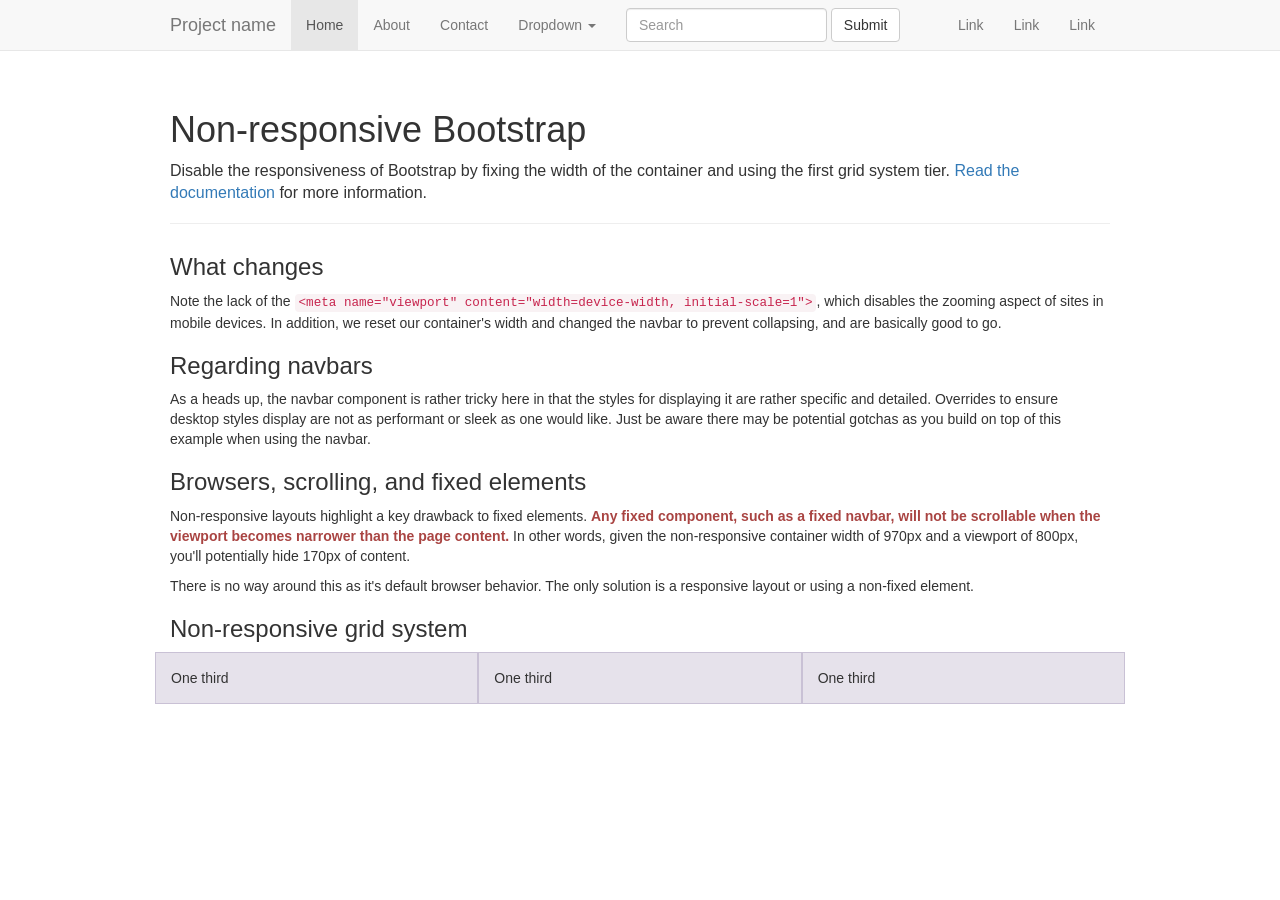
<file: Optimization Problems/Code/static/bootstrap-3.3.7/docs/examples/non-responsive/index.html>
<!DOCTYPE html>
<html lang="en">
  <head>
    <meta charset="utf-8">
    <meta http-equiv="X-UA-Compatible" content="IE=edge">
    <!-- The above 2 meta tags *must* come first in the head; any other head content must come *after* these tags -->
    <meta name="description" content="">
    <meta name="author" content="">

    <!-- Note there is no responsive meta tag here -->

    <link rel="icon" href="../../favicon.ico">

    <title>Non-responsive Template for Bootstrap</title>

    <!-- Bootstrap core CSS -->
    <link href="../../dist/css/bootstrap.min.css" rel="stylesheet">

    <!-- IE10 viewport hack for Surface/desktop Windows 8 bug -->
    <link href="../../assets/css/ie10-viewport-bug-workaround.css" rel="stylesheet">

    <!-- Custom styles for this template -->
    <link href="non-responsive.css" rel="stylesheet">

    <!-- Just for debugging purposes. Don't actually copy these 2 lines! -->
    <!--[if lt IE 9]><script src="../../assets/js/ie8-responsive-file-warning.js"></script><![endif]-->
    <script src="../../assets/js/ie-emulation-modes-warning.js"></script>

    <!-- HTML5 shim and Respond.js for IE8 support of HTML5 elements and media queries -->
    <!--[if lt IE 9]>
      <script src="https://oss.maxcdn.com/html5shiv/3.7.3/html5shiv.min.js"></script>
      <script src="https://oss.maxcdn.com/respond/1.4.2/respond.min.js"></script>
    <![endif]-->
  </head>

  <body>

    <!-- Fixed navbar -->
    <nav class="navbar navbar-default navbar-fixed-top">
      <div class="container">
        <div class="navbar-header">
          <!-- The mobile navbar-toggle button can be safely removed since you do not need it in a non-responsive implementation -->
          <a class="navbar-brand" href="#">Project name</a>
        </div>
        <!-- Note that the .navbar-collapse and .collapse classes have been removed from the #navbar -->
        <div id="navbar">
          <ul class="nav navbar-nav">
            <li class="active"><a href="#">Home</a></li>
            <li><a href="#about">About</a></li>
            <li><a href="#contact">Contact</a></li>
            <li class="dropdown">
              <a href="#" class="dropdown-toggle" data-toggle="dropdown" role="button" aria-haspopup="true" aria-expanded="false">Dropdown <span class="caret"></span></a>
              <ul class="dropdown-menu">
                <li><a href="#">Action</a></li>
                <li><a href="#">Another action</a></li>
                <li><a href="#">Something else here</a></li>
                <li role="separator" class="divider"></li>
                <li class="dropdown-header">Nav header</li>
                <li><a href="#">Separated link</a></li>
                <li><a href="#">One more separated link</a></li>
              </ul>
            </li>
          </ul>
          <form class="navbar-form navbar-left">
            <div class="form-group">
              <input type="text" class="form-control" placeholder="Search">
            </div>
            <button type="submit" class="btn btn-default">Submit</button>
          </form>
          <ul class="nav navbar-nav navbar-right">
            <li><a href="#">Link</a></li>
            <li><a href="#">Link</a></li>
            <li><a href="#">Link</a></li>
          </ul>
        </div><!--/.nav-collapse -->
      </div>
    </nav>

    <div class="container">

      <div class="page-header">
        <h1>Non-responsive Bootstrap</h1>
        <p class="lead">Disable the responsiveness of Bootstrap by fixing the width of the container and using the first grid system tier. <a href="http://getbootstrap.com/getting-started/#disable-responsive">Read the documentation</a> for more information.</p>
      </div>

      <h3>What changes</h3>
      <p>Note the lack of the <code>&lt;meta name="viewport" content="width=device-width, initial-scale=1"&gt;</code>, which disables the zooming aspect of sites in mobile devices. In addition, we reset our container's width and changed the navbar to prevent collapsing, and are basically good to go.</p>

      <h3>Regarding navbars</h3>
      <p>As a heads up, the navbar component is rather tricky here in that the styles for displaying it are rather specific and detailed. Overrides to ensure desktop styles display are not as performant or sleek as one would like. Just be aware there may be potential gotchas as you build on top of this example when using the navbar.</p>

      <h3>Browsers, scrolling, and fixed elements</h3>
      <p>Non-responsive layouts highlight a key drawback to fixed elements. <strong class="text-danger">Any fixed component, such as a fixed navbar, will not be scrollable when the viewport becomes narrower than the page content.</strong> In other words, given the non-responsive container width of 970px and a viewport of 800px, you'll potentially hide 170px of content.</p>
      <p>There is no way around this as it's default browser behavior. The only solution is a responsive layout or using a non-fixed element.</p>

      <h3>Non-responsive grid system</h3>
      <div class="row">
        <div class="col-xs-4">One third</div>
        <div class="col-xs-4">One third</div>
        <div class="col-xs-4">One third</div>
      </div>

    </div> <!-- /container -->


    <!-- Bootstrap core JavaScript
    ================================================== -->
    <!-- Placed at the end of the document so the pages load faster -->
    <script src="https://ajax.googleapis.com/ajax/libs/jquery/1.12.4/jquery.min.js"></script>
    <script>window.jQuery || document.write('<script src="../../assets/js/vendor/jquery.min.js"><\/script>')</script>
    <script src="../../dist/js/bootstrap.min.js"></script>
    <!-- IE10 viewport hack for Surface/desktop Windows 8 bug -->
    <script src="../../assets/js/ie10-viewport-bug-workaround.js"></script>
  </body>
</html>
</file>
<file: Optimization Problems/Code/static/css/style.css>
body {
  margin-top: 50px;
  background-color: #fff;
  font-family: Arial, sans-serif;
  font-size: 14px;
  letter-spacing: 0.01em;
  color: #39464e;
}

.navbar-default {
  background-color: #FFF;
  margin-left: 200px;
}

/*main side bar*/
.msb {
  width: 200px;
  background-color: #F5F7F9;
  position: fixed;
  left: 0;
  top: 0;
  right: auto;
  min-height: 100%;
  overflow-y: auto;
  white-space: nowrap;
  height: 100%;
  z-index: 1;
  border-right: 1px solid #ddd;
}
.msb .navbar {
  border: none;
  margin-left: 0;
  background-color: inherit;
}
.msb .navbar-header {
  width: 100%;
  border-bottom: 1px solid #e7e7e7;
  margin-bottom: 20px;
  background: #fff;
}
.msb .navbar-nav .panel {
  border: 0 none;
  box-shadow: none;
  margin: 0;
  background: inherit;
}
.msb .navbar-nav li {
  display: block;
  width: 100%;
}
.msb .navbar-nav li a {
  padding: 15px;
  color: #5f5f5f;
}
.msb .navbar-nav li a .glyphicon, .msb .navbar-nav li a .fa {
  margin-right: 8px;
}
.msb .nb {
  padding-top: 5px;
  padding-left: 10px;
  margin-bottom: 30px;
  overflow: hidden;
}

ul.nv,
ul.ns {
  position: relative;
  padding: 0;
  list-style: none;
}

.nv li {
  display: block;
  position: relative;
}
.nv li::before {
  clear: both;
  content: "";
  display: table;
}
.nv li a {
  color: #444;
  padding: 10px 25px;
  display: block;
  vertical-align: middle;
}
.nv li a .ic {
  font-size: 16px;
  margin-right: 5px;
  font-weight: 300;
  display: inline-block;
}
.nv .ns li a {
  padding: 10px 50px;
}

/*main content wrapper*/
.mcw {
  margin-left: 200px;
  position: relative;
  min-height: 100%;
  /*content view*/
}

/*globals*/
a,
a:focus,
a:hover {
  text-decoration: none;
}

.inbox .container-fluid {
  padding-left: 0;
  padding-right: 0;
}
.inbox ul, .inbox li {
  margin: 0;
  padding: 0;
}
.inbox ul li {
  list-style: none;
}
.inbox ul li a {
  display: block;
  padding: 10px 20px;
}

.msb, .mnb {
  -moz-animation: slidein 300ms forwards;
  -o-animation: slidein 300ms forwards;
  -webkit-animation: slidein 300ms forwards;
  animation: slidein 300ms forwards;
  -webkit-transform-style: preserve-3d;
  transform-style: preserve-3d;
}

.mcw {
  -moz-animation: bodyslidein 300ms forwards;
  -o-animation: bodyslidein 300ms forwards;
  -webkit-animation: bodyslidein 300ms forwards;
  animation: bodyslidein 300ms forwards;
  -webkit-transform-style: preserve-3d;
  transform-style: preserve-3d;
}

body.msb-x .mcw, body.msb-x .mnb {
  margin-left: 0;
  -moz-animation: bodyslideout 300ms forwards;
  -o-animation: bodyslideout 300ms forwards;
  -webkit-animation: bodyslideout 300ms forwards;
  animation: bodyslideout 300ms forwards;
  -webkit-transform-style: preserve-3d;
  transform-style: preserve-3d;
}
body.msb-x .msb {
  -moz-animation: slideout 300ms forwards;
  -o-animation: slideout 300ms forwards;
  -webkit-animation: slideout 300ms forwards;
  animation: slideout 300ms forwards;
  -webkit-transform-style: preserve-3d;
  transform-style: preserve-3d;
}

/* Slide in animation */
@-moz-keyframes slidein {
  0% {
    left: -200px;
  }
  100% {
    left: 0;
  }
}
@-webkit-keyframes slidein {
  0% {
    left: -200px;
  }
  100% {
    left: 0;
  }
}
@keyframes slidein {
  0% {
    left: -200px;
  }
  100% {
    left: 0;
  }
}
@-moz-keyframes slideout {
  0% {
    left: 0;
  }
  100% {
    left: -200px;
  }
}
@-webkit-keyframes slideout {
  0% {
    left: 0;
  }
  100% {
    left: -200px;
  }
}
@keyframes slideout {
  0% {
    left: 0;
  }
  100% {
    left: -200px;
  }
}
@-moz-keyframes bodyslidein {
  0% {
    left: 0;
  }
  100% {
    margin-left: 200px;
  }
}
@-webkit-keyframes bodyslidein {
  0% {
    left: 0;
  }
  100% {
    left: 0;
  }
}
@keyframes bodyslidein {
  0% {
    margin-left: 0;
  }
  100% {
    margin-left: 200px;
  }
}
@-moz-keyframes bodyslideout {
  0% {
    margin-left: 200px;
  }
  100% {
    margin-right: 0;
  }
}
@-webkit-keyframes bodyslideout {
  0% {
    margin-left: 200px;
  }
  100% {
    margin-left: 0;
  }
}
@keyframes bodyslideout {
  0% {
    margin-left: 200px;
  }
  100% {
    margin-left: 0;
  }
}
</file>
<file: Optimization Problems/Code/static/bootstrap-3.3.7/docs/examples/blog/blog.css>
/*
 * Globals
 */

body {
  font-family: Georgia, "Times New Roman", Times, serif;
  color: #555;
}

h1, .h1,
h2, .h2,
h3, .h3,
h4, .h4,
h5, .h5,
h6, .h6 {
  margin-top: 0;
  font-family: "Helvetica Neue", Helvetica, Arial, sans-serif;
  font-weight: normal;
  color: #333;
}


/*
 * Override Bootstrap's default container.
 */

@media (min-width: 1200px) {
  .container {
    width: 970px;
  }
}


/*
 * Masthead for nav
 */

.blog-masthead {
  background-color: #428bca;
  -webkit-box-shadow: inset 0 -2px 5px rgba(0,0,0,.1);
          box-shadow: inset 0 -2px 5px rgba(0,0,0,.1);
}

/* Nav links */
.blog-nav-item {
  position: relative;
  display: inline-block;
  padding: 10px;
  font-weight: 500;
  color: #cdddeb;
}
.blog-nav-item:hover,
.blog-nav-item:focus {
  color: #fff;
  text-decoration: none;
}

/* Active state gets a caret at the bottom */
.blog-nav .active {
  color: #fff;
}
.blog-nav .active:after {
  position: absolute;
  bottom: 0;
  left: 50%;
  width: 0;
  height: 0;
  margin-left: -5px;
  vertical-align: middle;
  content: " ";
  border-right: 5px solid transparent;
  border-bottom: 5px solid;
  border-left: 5px solid transparent;
}


/*
 * Blog name and description
 */

.blog-header {
  padding-top: 20px;
  padding-bottom: 20px;
}
.blog-title {
  margin-top: 30px;
  margin-bottom: 0;
  font-size: 60px;
  font-weight: normal;
}
.blog-description {
  font-size: 20px;
  color: #999;
}


/*
 * Main column and sidebar layout
 */

.blog-main {
  font-size: 18px;
  line-height: 1.5;
}

/* Sidebar modules for boxing content */
.sidebar-module {
  padding: 15px;
  margin: 0 -15px 15px;
}
.sidebar-module-inset {
  padding: 15px;
  background-color: #f5f5f5;
  border-radius: 4px;
}
.sidebar-module-inset p:last-child,
.sidebar-module-inset ul:last-child,
.sidebar-module-inset ol:last-child {
  margin-bottom: 0;
}


/* Pagination */
.pager {
  margin-bottom: 60px;
  text-align: left;
}
.pager > li > a {
  width: 140px;
  padding: 10px 20px;
  text-align: center;
  border-radius: 30px;
}


/*
 * Blog posts
 */

.blog-post {
  margin-bottom: 60px;
}
.blog-post-title {
  margin-bottom: 5px;
  font-size: 40px;
}
.blog-post-meta {
  margin-bottom: 20px;
  color: #999;
}


/*
 * Footer
 */

.blog-footer {
  padding: 40px 0;
  color: #999;
  text-align: center;
  background-color: #f9f9f9;
  border-top: 1px solid #e5e5e5;
}
.blog-footer p:last-child {
  margin-bottom: 0;
}
</file>
<file: Optimization Problems/Code/static/bootstrap-3.3.7/docs/examples/carousel/carousel.css>
/* GLOBAL STYLES
-------------------------------------------------- */
/* Padding below the footer and lighter body text */

body {
  padding-bottom: 40px;
  color: #5a5a5a;
}


/* CUSTOMIZE THE NAVBAR
-------------------------------------------------- */

/* Special class on .container surrounding .navbar, used for positioning it into place. */
.navbar-wrapper {
  position: absolute;
  top: 0;
  right: 0;
  left: 0;
  z-index: 20;
}

/* Flip around the padding for proper display in narrow viewports */
.navbar-wrapper > .container {
  padding-right: 0;
  padding-left: 0;
}
.navbar-wrapper .navbar {
  padding-right: 15px;
  padding-left: 15px;
}
.navbar-wrapper .navbar .container {
  width: auto;
}


/* CUSTOMIZE THE CAROUSEL
-------------------------------------------------- */

/* Carousel base class */
.carousel {
  height: 500px;
  margin-bottom: 60px;
}
/* Since positioning the image, we need to help out the caption */
.carousel-caption {
  z-index: 10;
}

/* Declare heights because of positioning of img element */
.carousel .item {
  height: 500px;
  background-color: #777;
}
.carousel-inner > .item > img {
  position: absolute;
  top: 0;
  left: 0;
  min-width: 100%;
  height: 500px;
}


/* MARKETING CONTENT
-------------------------------------------------- */

/* Center align the text within the three columns below the carousel */
.marketing .col-lg-4 {
  margin-bottom: 20px;
  text-align: center;
}
.marketing h2 {
  font-weight: normal;
}
.marketing .col-lg-4 p {
  margin-right: 10px;
  margin-left: 10px;
}


/* Featurettes
------------------------- */

.featurette-divider {
  margin: 80px 0; /* Space out the Bootstrap <hr> more */
}

/* Thin out the marketing headings */
.featurette-heading {
  font-weight: 300;
  line-height: 1;
  letter-spacing: -1px;
}


/* RESPONSIVE CSS
-------------------------------------------------- */

@media (min-width: 768px) {
  /* Navbar positioning foo */
  .navbar-wrapper {
    margin-top: 20px;
  }
  .navbar-wrapper .container {
    padding-right: 15px;
    padding-left: 15px;
  }
  .navbar-wrapper .navbar {
    padding-right: 0;
    padding-left: 0;
  }

  /* The navbar becomes detached from the top, so we round the corners */
  .navbar-wrapper .navbar {
    border-radius: 4px;
  }

  /* Bump up size of carousel content */
  .carousel-caption p {
    margin-bottom: 20px;
    font-size: 21px;
    line-height: 1.4;
  }

  .featurette-heading {
    font-size: 50px;
  }
}

@media (min-width: 992px) {
  .featurette-heading {
    margin-top: 120px;
  }
}
</file>
<file: Optimization Problems/Code/static/bootstrap-3.3.7/docs/examples/cover/cover.css>
/*
 * Globals
 */

/* Links */
a,
a:focus,
a:hover {
  color: #fff;
}

/* Custom default button */
.btn-default,
.btn-default:hover,
.btn-default:focus {
  color: #333;
  text-shadow: none; /* Prevent inheritance from `body` */
  background-color: #fff;
  border: 1px solid #fff;
}


/*
 * Base structure
 */

html,
body {
  height: 100%;
  background-color: #333;
}
body {
  color: #fff;
  text-align: center;
  text-shadow: 0 1px 3px rgba(0,0,0,.5);
}

/* Extra markup and styles for table-esque vertical and horizontal centering */
.site-wrapper {
  display: table;
  width: 100%;
  height: 100%; /* For at least Firefox */
  min-height: 100%;
  -webkit-box-shadow: inset 0 0 100px rgba(0,0,0,.5);
          box-shadow: inset 0 0 100px rgba(0,0,0,.5);
}
.site-wrapper-inner {
  display: table-cell;
  vertical-align: top;
}
.cover-container {
  margin-right: auto;
  margin-left: auto;
}

/* Padding for spacing */
.inner {
  padding: 30px;
}


/*
 * Header
 */
.masthead-brand {
  margin-top: 10px;
  margin-bottom: 10px;
}

.masthead-nav > li {
  display: inline-block;
}
.masthead-nav > li + li {
  margin-left: 20px;
}
.masthead-nav > li > a {
  padding-right: 0;
  padding-left: 0;
  font-size: 16px;
  font-weight: bold;
  color: #fff; /* IE8 proofing */
  color: rgba(255,255,255,.75);
  border-bottom: 2px solid transparent;
}
.masthead-nav > li > a:hover,
.masthead-nav > li > a:focus {
  background-color: transparent;
  border-bottom-color: #a9a9a9;
  border-bottom-color: rgba(255,255,255,.25);
}
.masthead-nav > .active > a,
.masthead-nav > .active > a:hover,
.masthead-nav > .active > a:focus {
  color: #fff;
  border-bottom-color: #fff;
}

@media (min-width: 768px) {
  .masthead-brand {
    float: left;
  }
  .masthead-nav {
    float: right;
  }
}


/*
 * Cover
 */

.cover {
  padding: 0 20px;
}
.cover .btn-lg {
  padding: 10px 20px;
  font-weight: bold;
}


/*
 * Footer
 */

.mastfoot {
  color: #999; /* IE8 proofing */
  color: rgba(255,255,255,.5);
}


/*
 * Affix and center
 */

@media (min-width: 768px) {
  /* Pull out the header and footer */
  .masthead {
    position: fixed;
    top: 0;
  }
  .mastfoot {
    position: fixed;
    bottom: 0;
  }
  /* Start the vertical centering */
  .site-wrapper-inner {
    vertical-align: middle;
  }
  /* Handle the widths */
  .masthead,
  .mastfoot,
  .cover-container {
    width: 100%; /* Must be percentage or pixels for horizontal alignment */
  }
}

@media (min-width: 992px) {
  .masthead,
  .mastfoot,
  .cover-container {
    width: 700px;
  }
}
</file>
<file: Optimization Problems/Code/static/bootstrap-3.3.7/docs/examples/dashboard/dashboard.css>
/*
 * Base structure
 */

/* Move down content because we have a fixed navbar that is 50px tall */
body {
  padding-top: 50px;
}


/*
 * Global add-ons
 */

.sub-header {
  padding-bottom: 10px;
  border-bottom: 1px solid #eee;
}

/*
 * Top navigation
 * Hide default border to remove 1px line.
 */
.navbar-fixed-top {
  border: 0;
}

/*
 * Sidebar
 */

/* Hide for mobile, show later */
.sidebar {
  display: none;
}
@media (min-width: 768px) {
  .sidebar {
    position: fixed;
    top: 51px;
    bottom: 0;
    left: 0;
    z-index: 1000;
    display: block;
    padding: 20px;
    overflow-x: hidden;
    overflow-y: auto; /* Scrollable contents if viewport is shorter than content. */
    background-color: #f5f5f5;
    border-right: 1px solid #eee;
  }
}

/* Sidebar navigation */
.nav-sidebar {
  margin-right: -21px; /* 20px padding + 1px border */
  margin-bottom: 20px;
  margin-left: -20px;
}
.nav-sidebar > li > a {
  padding-right: 20px;
  padding-left: 20px;
}
.nav-sidebar > .active > a,
.nav-sidebar > .active > a:hover,
.nav-sidebar > .active > a:focus {
  color: #fff;
  background-color: #428bca;
}


/*
 * Main content
 */

.main {
  padding: 20px;
}
@media (min-width: 768px) {
  .main {
    padding-right: 40px;
    padding-left: 40px;
  }
}
.main .page-header {
  margin-top: 0;
}


/*
 * Placeholder dashboard ideas
 */

.placeholders {
  margin-bottom: 30px;
  text-align: center;
}
.placeholders h4 {
  margin-bottom: 0;
}
.placeholder {
  margin-bottom: 20px;
}
.placeholder img {
  display: inline-block;
  border-radius: 50%;
}
</file>
<file: Optimization Problems/Code/static/bootstrap-3.3.7/docs/examples/grid/grid.css>
h4 {
  margin-top: 25px;
}
.row {
  margin-bottom: 20px;
}
.row .row {
  margin-top: 10px;
  margin-bottom: 0;
}
[class*="col-"] {
  padding-top: 15px;
  padding-bottom: 15px;
  background-color: #eee;
  background-color: rgba(86,61,124,.15);
  border: 1px solid #ddd;
  border: 1px solid rgba(86,61,124,.2);
}

hr {
  margin-top: 40px;
  margin-bottom: 40px;
}
</file>
<file: Optimization Problems/Code/static/bootstrap-3.3.7/docs/examples/jumbotron-narrow/jumbotron-narrow.css>
/* Space out content a bit */
body {
  padding-top: 20px;
  padding-bottom: 20px;
}

/* Everything but the jumbotron gets side spacing for mobile first views */
.header,
.marketing,
.footer {
  padding-right: 15px;
  padding-left: 15px;
}

/* Custom page header */
.header {
  padding-bottom: 20px;
  border-bottom: 1px solid #e5e5e5;
}
/* Make the masthead heading the same height as the navigation */
.header h3 {
  margin-top: 0;
  margin-bottom: 0;
  line-height: 40px;
}

/* Custom page footer */
.footer {
  padding-top: 19px;
  color: #777;
  border-top: 1px solid #e5e5e5;
}

/* Customize container */
@media (min-width: 768px) {
  .container {
    max-width: 730px;
  }
}
.container-narrow > hr {
  margin: 30px 0;
}

/* Main marketing message and sign up button */
.jumbotron {
  text-align: center;
  border-bottom: 1px solid #e5e5e5;
}
.jumbotron .btn {
  padding: 14px 24px;
  font-size: 21px;
}

/* Supporting marketing content */
.marketing {
  margin: 40px 0;
}
.marketing p + h4 {
  margin-top: 28px;
}

/* Responsive: Portrait tablets and up */
@media screen and (min-width: 768px) {
  /* Remove the padding we set earlier */
  .header,
  .marketing,
  .footer {
    padding-right: 0;
    padding-left: 0;
  }
  /* Space out the masthead */
  .header {
    margin-bottom: 30px;
  }
  /* Remove the bottom border on the jumbotron for visual effect */
  .jumbotron {
    border-bottom: 0;
  }
}
</file>
<file: Optimization Problems/Code/static/bootstrap-3.3.7/docs/examples/jumbotron/jumbotron.css>
/* Move down content because we have a fixed navbar that is 50px tall */
body {
  padding-top: 50px;
  padding-bottom: 20px;
}
</file>
<file: Optimization Problems/Code/static/bootstrap-3.3.7/docs/examples/justified-nav/justified-nav.css>
body {
  padding-top: 20px;
}

.footer {
  padding-top: 40px;
  padding-bottom: 40px;
  margin-top: 40px;
  border-top: 1px solid #eee;
}

/* Main marketing message and sign up button */
.jumbotron {
  text-align: center;
  background-color: transparent;
}
.jumbotron .btn {
  padding: 14px 24px;
  font-size: 21px;
}

/* Customize the nav-justified links to be fill the entire space of the .navbar */

.nav-justified {
  background-color: #eee;
  border: 1px solid #ccc;
  border-radius: 5px;
}
.nav-justified > li > a {
  padding-top: 15px;
  padding-bottom: 15px;
  margin-bottom: 0;
  font-weight: bold;
  color: #777;
  text-align: center;
  background-color: #e5e5e5; /* Old browsers */
  background-image: -webkit-gradient(linear, left top, left bottom, from(#f5f5f5), to(#e5e5e5));
  background-image: -webkit-linear-gradient(top, #f5f5f5 0%, #e5e5e5 100%);
  background-image:      -o-linear-gradient(top, #f5f5f5 0%, #e5e5e5 100%);
  background-image:         linear-gradient(to bottom, #f5f5f5 0%,#e5e5e5 100%);
  filter: progid:DXImageTransform.Microsoft.gradient( startColorstr='#f5f5f5', endColorstr='#e5e5e5',GradientType=0 ); /* IE6-9 */
  background-repeat: repeat-x; /* Repeat the gradient */
  border-bottom: 1px solid #d5d5d5;
}
.nav-justified > .active > a,
.nav-justified > .active > a:hover,
.nav-justified > .active > a:focus {
  background-color: #ddd;
  background-image: none;
  -webkit-box-shadow: inset 0 3px 7px rgba(0,0,0,.15);
          box-shadow: inset 0 3px 7px rgba(0,0,0,.15);
}
.nav-justified > li:first-child > a {
  border-radius: 5px 5px 0 0;
}
.nav-justified > li:last-child > a {
  border-bottom: 0;
  border-radius: 0 0 5px 5px;
}

@media (min-width: 768px) {
  .nav-justified {
    max-height: 52px;
  }
  .nav-justified > li > a {
    border-right: 1px solid #d5d5d5;
    border-left: 1px solid #fff;
  }
  .nav-justified > li:first-child > a {
    border-left: 0;
    border-radius: 5px 0 0 5px;
  }
  .nav-justified > li:last-child > a {
    border-right: 0;
    border-radius: 0 5px 5px 0;
  }
}

/* Responsive: Portrait tablets and up */
@media screen and (min-width: 768px) {
  /* Remove the padding we set earlier */
  .masthead,
  .marketing,
  .footer {
    padding-right: 0;
    padding-left: 0;
  }
}
</file>
<file: Optimization Problems/Code/static/bootstrap-3.3.7/docs/examples/navbar-fixed-top/navbar-fixed-top.css>
body {
  min-height: 2000px;
  padding-top: 70px;
}
</file>
<file: Optimization Problems/Code/static/bootstrap-3.3.7/docs/examples/navbar-static-top/navbar-static-top.css>
body {
  min-height: 2000px;
}

.navbar-static-top {
  margin-bottom: 19px;
}
</file>
<file: Optimization Problems/Code/static/bootstrap-3.3.7/docs/examples/navbar/navbar.css>
body {
  padding-top: 20px;
  padding-bottom: 20px;
}

.navbar {
  margin-bottom: 20px;
}
</file>
<file: Optimization Problems/Code/static/bootstrap-3.3.7/docs/examples/non-responsive/non-responsive.css>
/* Template-specific stuff
 *
 * Customizations just for the template; these are not necessary for anything
 * with disabling the responsiveness.
 */

/* Account for fixed navbar */
body {
  padding-top: 70px;
  padding-bottom: 30px;
}

body,
.navbar-fixed-top,
.navbar-fixed-bottom {
  min-width: 970px;
}

/* Don't let the lead text change font-size. */
.lead {
  font-size: 16px;
}

/* Finesse the page header spacing */
.page-header {
  margin-bottom: 30px;
}
.page-header .lead {
  margin-bottom: 10px;
}


/* Non-responsive overrides
 *
 * Utilize the following CSS to disable the responsive-ness of the container,
 * grid system, and navbar.
 */

/* Reset the container */
.container {
  width: 970px;
  max-width: none !important;
}

/* Demonstrate the grids */
.col-xs-4 {
  padding-top: 15px;
  padding-bottom: 15px;
  background-color: #eee;
  background-color: rgba(86,61,124,.15);
  border: 1px solid #ddd;
  border: 1px solid rgba(86,61,124,.2);
}

.container .navbar-header,
.container .navbar-collapse {
  margin-right: 0;
  margin-left: 0;
}

/* Always float the navbar header */
.navbar-header {
  float: left;
}

/* Undo the collapsing navbar */
.navbar-collapse {
  display: block !important;
  height: auto !important;
  padding-bottom: 0;
  overflow: visible !important;
  visibility: visible !important;
}

.navbar-toggle {
  display: none;
}
.navbar-collapse {
  border-top: 0;
}

.navbar-brand {
  margin-left: -15px;
}

/* Always apply the floated nav */
.navbar-nav {
  float: left;
  margin: 0;
}
.navbar-nav > li {
  float: left;
}
.navbar-nav > li > a {
  padding: 15px;
}

/* Redeclare since we override the float above */
.navbar-nav.navbar-right {
  float: right;
}

/* Undo custom dropdowns */
.navbar .navbar-nav .open .dropdown-menu {
  position: absolute;
  float: left;
  background-color: #fff;
  border: 1px solid #ccc;
  border: 1px solid rgba(0, 0, 0, .15);
  border-width: 0 1px 1px;
  border-radius: 0 0 4px 4px;
  -webkit-box-shadow: 0 6px 12px rgba(0, 0, 0, .175);
          box-shadow: 0 6px 12px rgba(0, 0, 0, .175);
}
.navbar-default .navbar-nav .open .dropdown-menu > li > a {
  color: #333;
}
.navbar .navbar-nav .open .dropdown-menu > li > a:hover,
.navbar .navbar-nav .open .dropdown-menu > li > a:focus,
.navbar .navbar-nav .open .dropdown-menu > .active > a,
.navbar .navbar-nav .open .dropdown-menu > .active > a:hover,
.navbar .navbar-nav .open .dropdown-menu > .active > a:focus {
  color: #fff !important;
  background-color: #428bca !important;
}
.navbar .navbar-nav .open .dropdown-menu > .disabled > a,
.navbar .navbar-nav .open .dropdown-menu > .disabled > a:hover,
.navbar .navbar-nav .open .dropdown-menu > .disabled > a:focus {
  color: #999 !important;
  background-color: transparent !important;
}

/* Undo form expansion */
.navbar-form {
  float: left;
  width: auto;
  padding-top: 0;
  padding-bottom: 0;
  margin-right: 0;
  margin-left: 0;
  border: 0;
  -webkit-box-shadow: none;
          box-shadow: none;
}

/* Copy-pasted from forms.less since we mixin the .form-inline styles. */
.navbar-form .form-group {
  display: inline-block;
  margin-bottom: 0;
  vertical-align: middle;
}

.navbar-form .form-control {
  display: inline-block;
  width: auto;
  vertical-align: middle;
}

.navbar-form .form-control-static {
  display: inline-block;
}

.navbar-form .input-group {
  display: inline-table;
  vertical-align: middle;
}

.navbar-form .input-group .input-group-addon,
.navbar-form .input-group .input-group-btn,
.navbar-form .input-group .form-control {
  width: auto;
}

.navbar-form .input-group > .form-control {
  width: 100%;
}

.navbar-form .control-label {
  margin-bottom: 0;
  vertical-align: middle;
}

.navbar-form .radio,
.navbar-form .checkbox {
  display: inline-block;
  margin-top: 0;
  margin-bottom: 0;
  vertical-align: middle;
}

.navbar-form .radio label,
.navbar-form .checkbox label {
  padding-left: 0;
}

.navbar-form .radio input[type="radio"],
.navbar-form .checkbox input[type="checkbox"] {
  position: relative;
  margin-left: 0;
}

.navbar-form .has-feedback .form-control-feedback {
  top: 0;
}

/* Undo inline form compaction on small screens */
.form-inline .form-group {
  display: inline-block;
  margin-bottom: 0;
  vertical-align: middle;
}

.form-inline .form-control {
  display: inline-block;
  width: auto;
  vertical-align: middle;
}

.form-inline .form-control-static {
  display: inline-block;
}

.form-inline .input-group {
  display: inline-table;
  vertical-align: middle;
}
.form-inline .input-group .input-group-addon,
.form-inline .input-group .input-group-btn,
.form-inline .input-group .form-control {
  width: auto;
}

.form-inline .input-group > .form-control {
  width: 100%;
}

.form-inline .control-label {
  margin-bottom: 0;
  vertical-align: middle;
}

.form-inline .radio,
.form-inline .checkbox {
  display: inline-block;
  margin-top: 0;
  margin-bottom: 0;
  vertical-align: middle;
}
.form-inline .radio label,
.form-inline .checkbox label {
  padding-left: 0;
}

.form-inline .radio input[type="radio"],
.form-inline .checkbox input[type="checkbox"] {
  position: relative;
  margin-left: 0;
}

.form-inline .has-feedback .form-control-feedback {
  top: 0;
}
</file>
<file: Optimization Problems/Code/static/bootstrap-3.3.7/js/tests/vendor/qunit.css>
/*!
 * QUnit 1.22.0
 * https://qunitjs.com/
 *
 * Copyright jQuery Foundation and other contributors
 * Released under the MIT license
 * https://jquery.org/license
 *
 * Date: 2016-02-23T15:57Z
 */

/** Font Family and Sizes */

#qunit-tests, #qunit-header, #qunit-banner, #qunit-testrunner-toolbar, #qunit-filteredTest, #qunit-userAgent, #qunit-testresult {
	font-family: "Helvetica Neue Light", "HelveticaNeue-Light", "Helvetica Neue", Calibri, Helvetica, Arial, sans-serif;
}

#qunit-testrunner-toolbar, #qunit-filteredTest, #qunit-userAgent, #qunit-testresult, #qunit-tests li { font-size: small; }
#qunit-tests { font-size: smaller; }


/** Resets */

#qunit-tests, #qunit-header, #qunit-banner, #qunit-filteredTest, #qunit-userAgent, #qunit-testresult, #qunit-modulefilter {
	margin: 0;
	padding: 0;
}


/** Header */

#qunit-header {
	padding: 0.5em 0 0.5em 1em;

	color: #8699A4;
	background-color: #0D3349;

	font-size: 1.5em;
	line-height: 1em;
	font-weight: 400;

	border-radius: 5px 5px 0 0;
}

#qunit-header a {
	text-decoration: none;
	color: #C2CCD1;
}

#qunit-header a:hover,
#qunit-header a:focus {
	color: #FFF;
}

#qunit-testrunner-toolbar label {
	display: inline-block;
	padding: 0 0.5em 0 0.1em;
}

#qunit-banner {
	height: 5px;
}

#qunit-testrunner-toolbar {
	padding: 0.5em 1em 0.5em 1em;
	color: #5E740B;
	background-color: #EEE;
	overflow: hidden;
}

#qunit-filteredTest {
	padding: 0.5em 1em 0.5em 1em;
	background-color: #F4FF77;
	color: #366097;
}

#qunit-userAgent {
	padding: 0.5em 1em 0.5em 1em;
	background-color: #2B81AF;
	color: #FFF;
	text-shadow: rgba(0, 0, 0, 0.5) 2px 2px 1px;
}

#qunit-modulefilter-container {
	float: right;
	padding: 0.2em;
}

.qunit-url-config {
	display: inline-block;
	padding: 0.1em;
}

.qunit-filter {
	display: block;
	float: right;
	margin-left: 1em;
}

/** Tests: Pass/Fail */

#qunit-tests {
	list-style-position: inside;
}

#qunit-tests li {
	padding: 0.4em 1em 0.4em 1em;
	border-bottom: 1px solid #FFF;
	list-style-position: inside;
}

#qunit-tests > li {
	display: none;
}

#qunit-tests li.running,
#qunit-tests li.pass,
#qunit-tests li.fail,
#qunit-tests li.skipped {
	display: list-item;
}

#qunit-tests.hidepass {
	position: relative;
}

#qunit-tests.hidepass li.running,
#qunit-tests.hidepass li.pass {
	visibility: hidden;
	position: absolute;
	width:   0;
	height:  0;
	padding: 0;
	border:  0;
	margin:  0;
}

#qunit-tests li strong {
	cursor: pointer;
}

#qunit-tests li.skipped strong {
	cursor: default;
}

#qunit-tests li a {
	padding: 0.5em;
	color: #C2CCD1;
	text-decoration: none;
}

#qunit-tests li p a {
	padding: 0.25em;
	color: #6B6464;
}
#qunit-tests li a:hover,
#qunit-tests li a:focus {
	color: #000;
}

#qunit-tests li .runtime {
	float: right;
	font-size: smaller;
}

.qunit-assert-list {
	margin-top: 0.5em;
	padding: 0.5em;

	background-color: #FFF;

	border-radius: 5px;
}

.qunit-source {
	margin: 0.6em 0 0.3em;
}

.qunit-collapsed {
	display: none;
}

#qunit-tests table {
	border-collapse: collapse;
	margin-top: 0.2em;
}

#qunit-tests th {
	text-align: right;
	vertical-align: top;
	padding: 0 0.5em 0 0;
}

#qunit-tests td {
	vertical-align: top;
}

#qunit-tests pre {
	margin: 0;
	white-space: pre-wrap;
	word-wrap: break-word;
}

#qunit-tests del {
	background-color: #E0F2BE;
	color: #374E0C;
	text-decoration: none;
}

#qunit-tests ins {
	background-color: #FFCACA;
	color: #500;
	text-decoration: none;
}

/*** Test Counts */

#qunit-tests b.counts                       { color: #000; }
#qunit-tests b.passed                       { color: #5E740B; }
#qunit-tests b.failed                       { color: #710909; }

#qunit-tests li li {
	padding: 5px;
	background-color: #FFF;
	border-bottom: none;
	list-style-position: inside;
}

/*** Passing Styles */

#qunit-tests li li.pass {
	color: #3C510C;
	background-color: #FFF;
	border-left: 10px solid #C6E746;
}

#qunit-tests .pass                          { color: #528CE0; background-color: #D2E0E6; }
#qunit-tests .pass .test-name               { color: #366097; }

#qunit-tests .pass .test-actual,
#qunit-tests .pass .test-expected           { color: #999; }

#qunit-banner.qunit-pass                    { background-color: #C6E746; }

/*** Failing Styles */

#qunit-tests li li.fail {
	color: #710909;
	background-color: #FFF;
	border-left: 10px solid #EE5757;
	white-space: pre;
}

#qunit-tests > li:last-child {
	border-radius: 0 0 5px 5px;
}

#qunit-tests .fail                          { color: #000; background-color: #EE5757; }
#qunit-tests .fail .test-name,
#qunit-tests .fail .module-name             { color: #000; }

#qunit-tests .fail .test-actual             { color: #EE5757; }
#qunit-tests .fail .test-expected           { color: #008000; }

#qunit-banner.qunit-fail                    { background-color: #EE5757; }

/*** Skipped tests */

#qunit-tests .skipped {
	background-color: #EBECE9;
}

#qunit-tests .qunit-skipped-label {
	background-color: #F4FF77;
	display: inline-block;
	font-style: normal;
	color: #366097;
	line-height: 1.8em;
	padding: 0 0.5em;
	margin: -0.4em 0.4em -0.4em 0;
}

/** Result */

#qunit-testresult {
	padding: 0.5em 1em 0.5em 1em;

	color: #2B81AF;
	background-color: #D2E0E6;

	border-bottom: 1px solid #FFF;
}
#qunit-testresult .module-name {
	font-weight: 700;
}

/** Fixture */

#qunit-fixture {
	position: absolute;
	top: -10000px;
	left: -10000px;
	width: 1000px;
	height: 1000px;
}
</file>
<file: Optimization Problems/Code/static/bootstrap-3.3.7/docs/assets/css/ie10-viewport-bug-workaround.css>
/*!
 * IE10 viewport hack for Surface/desktop Windows 8 bug
 * Copyright 2014-2015 Twitter, Inc.
 * Licensed under MIT (https://github.com/twbs/bootstrap/blob/master/LICENSE)
 */

/*
 * See the Getting Started docs for more information:
 * http://getbootstrap.com/getting-started/#support-ie10-width
 */
@-ms-viewport     { width: device-width; }
@-o-viewport      { width: device-width; }
@viewport         { width: device-width; }
</file>
